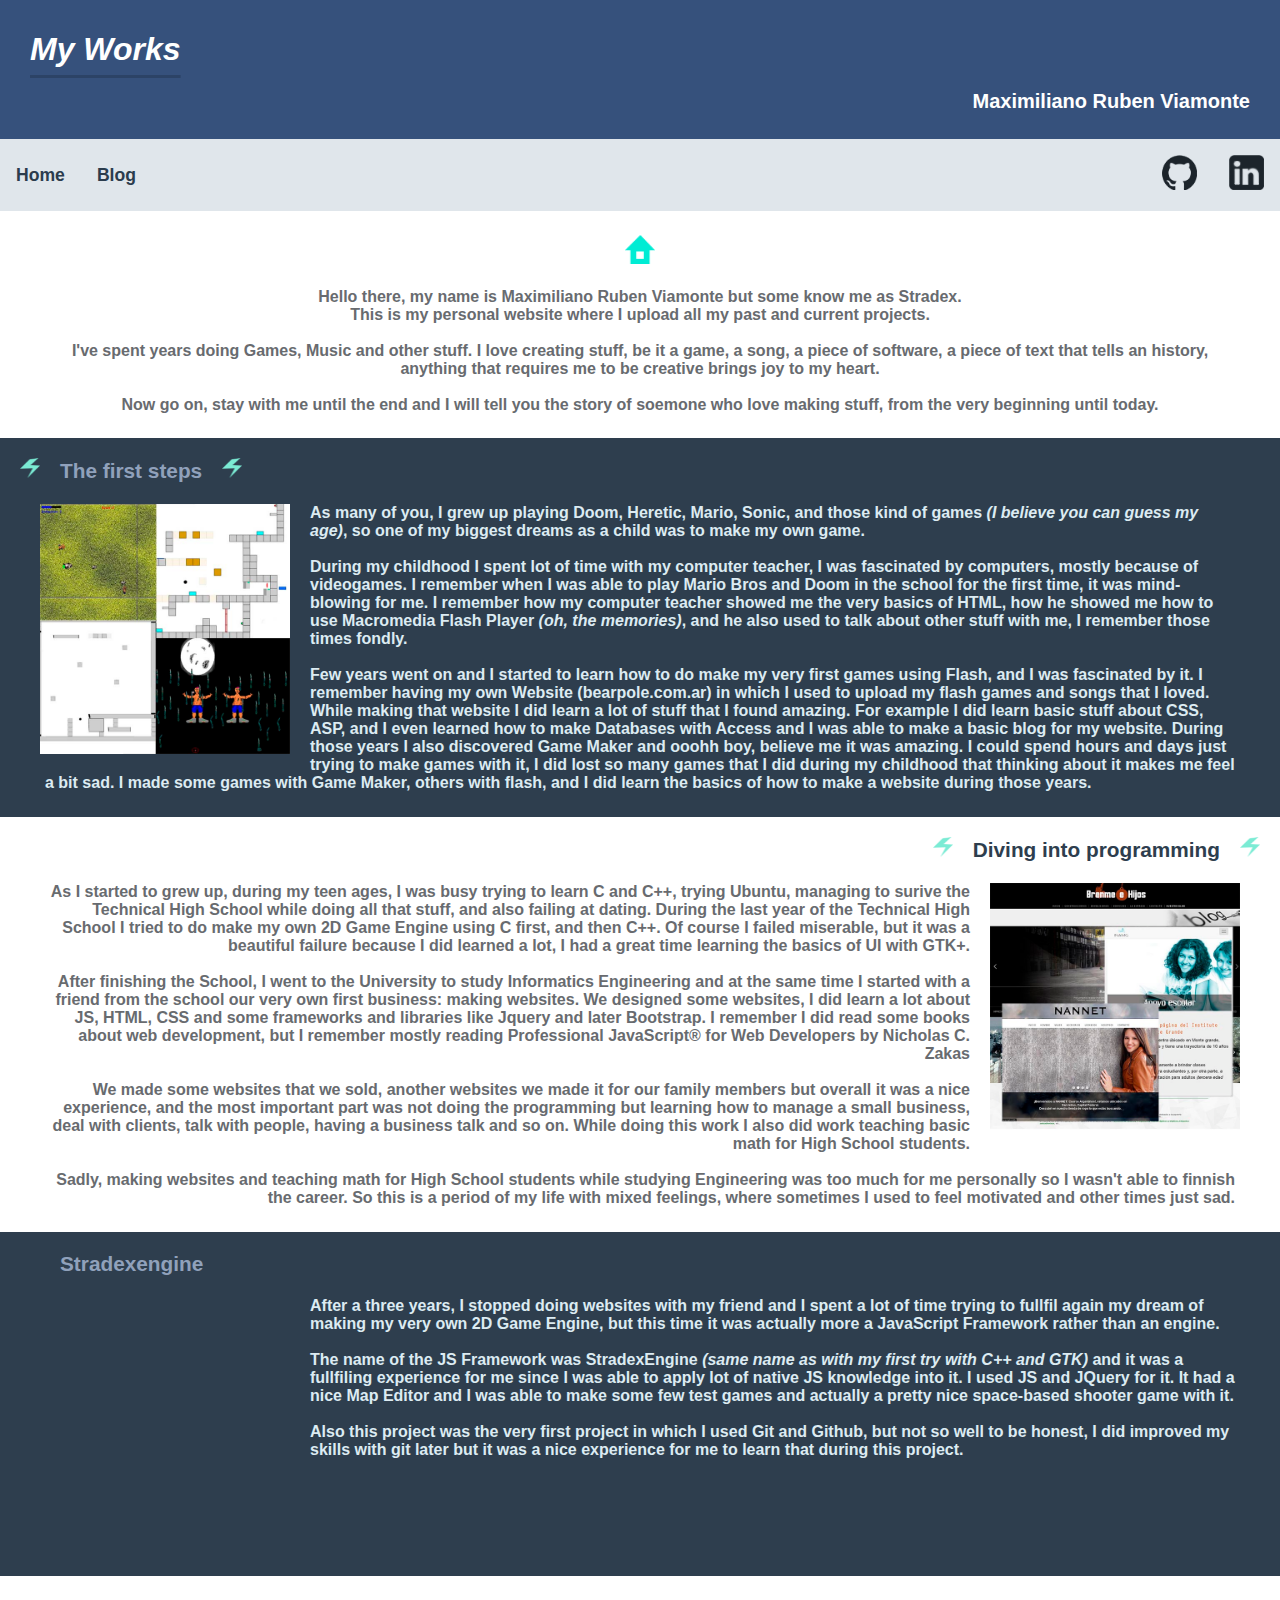
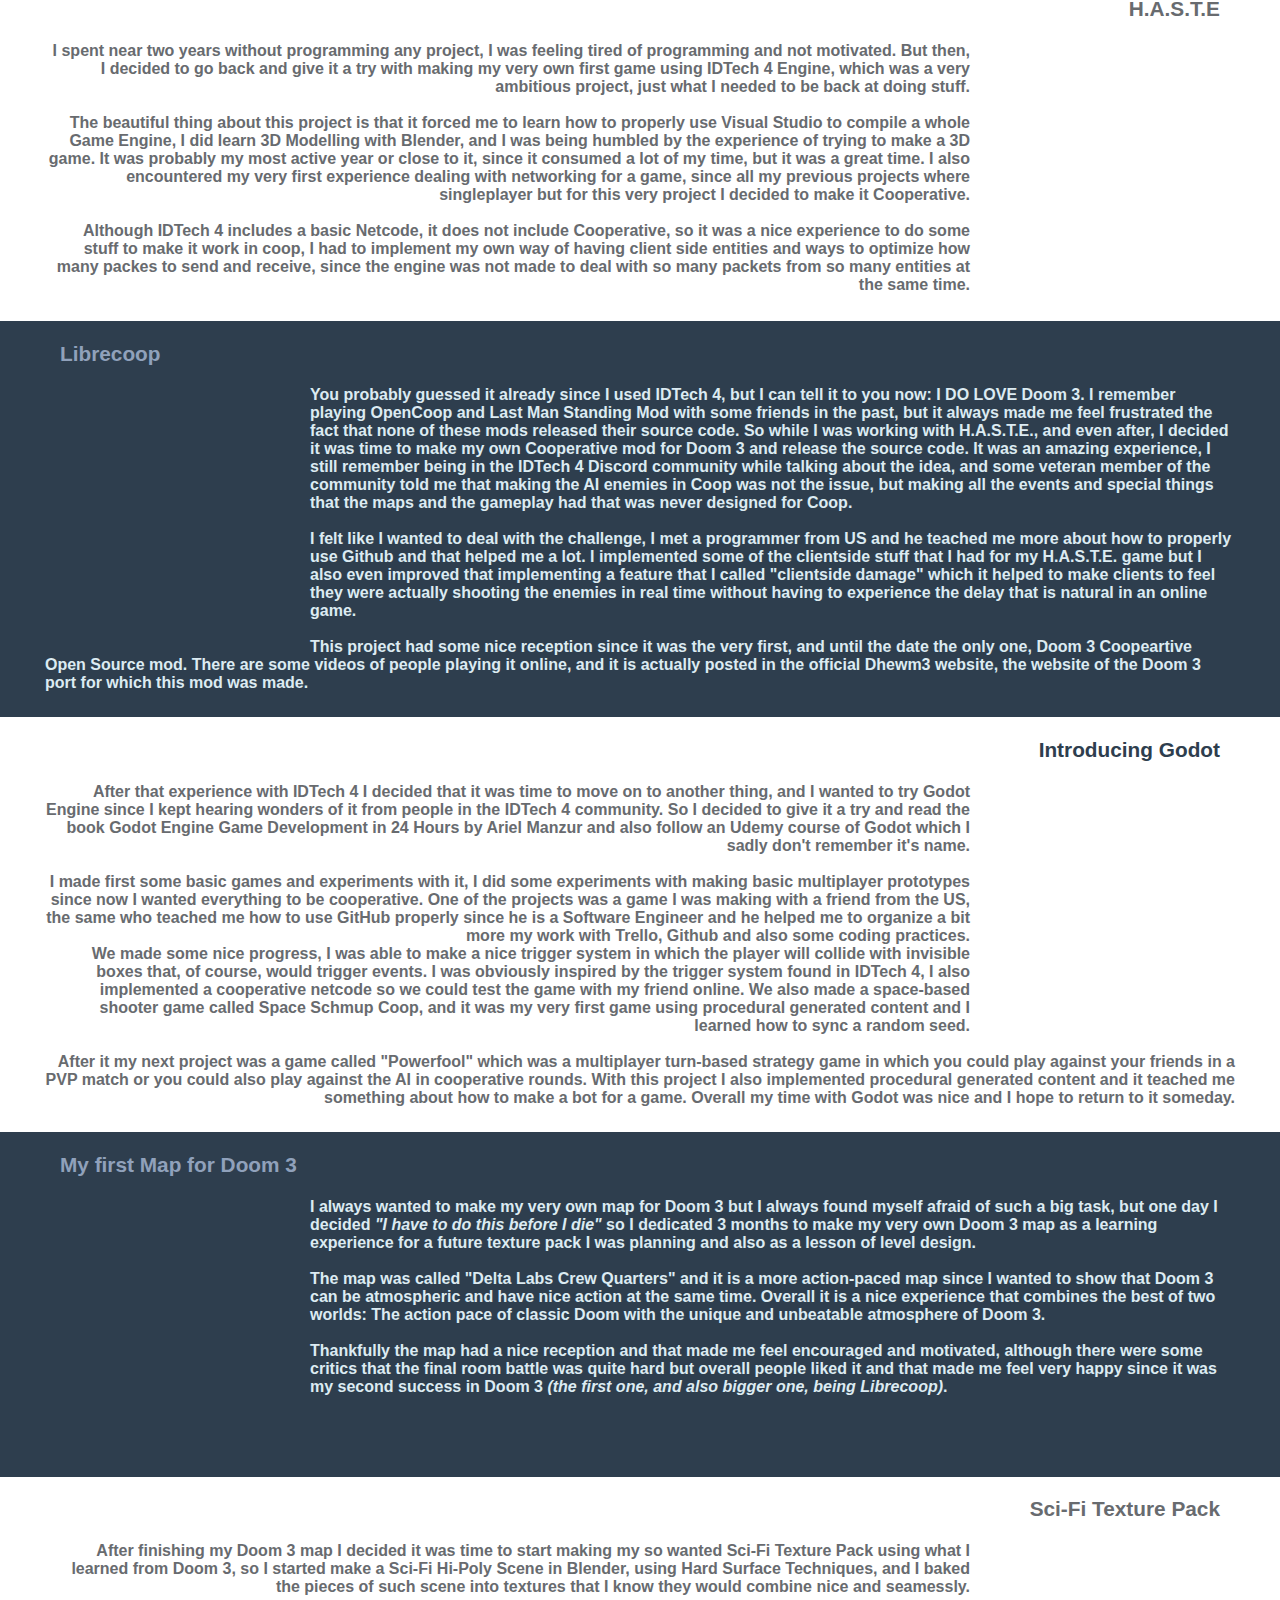
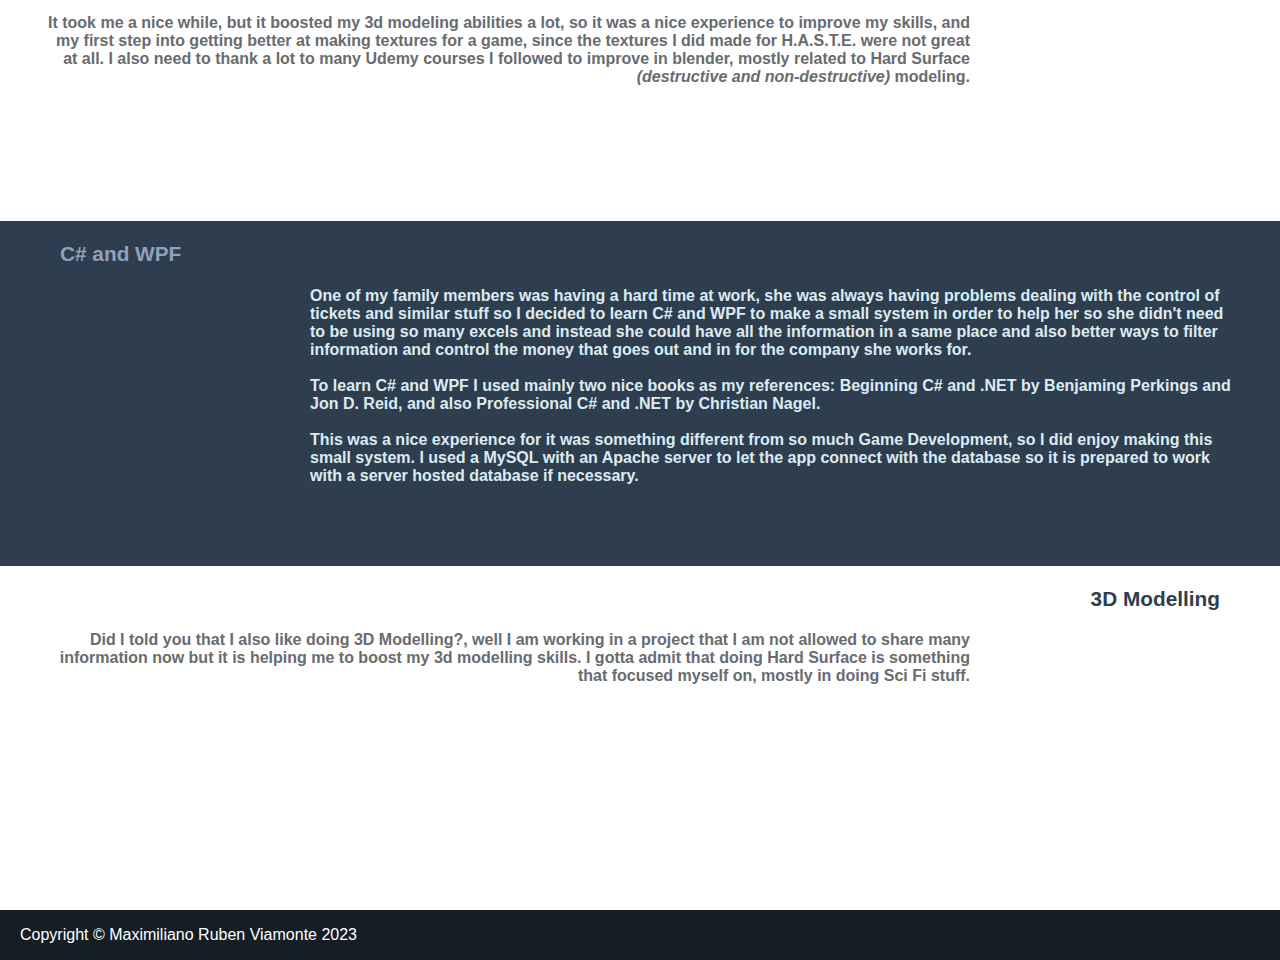
<file: index.html>
<!DOCTYPE html><html><head><meta charSet="utf-8"/><meta name="viewport" content="width=device-width"/><title>Maximiliano Ruben Viamonte&#x27;s website</title><meta name="description" content="Personal website of Maximiliano Ruben Viamonte (aka Stradex). Come in and watch my stuff."/><link rel="preload" as="image" href="/_next/static/media/ui_icon1.e58f5d21.png"/><meta name="next-head-count" content="5"/><link rel="preload" href="/_next/static/css/cc10fbcf3b5ee784.css" as="style"/><link rel="stylesheet" href="/_next/static/css/cc10fbcf3b5ee784.css" data-n-g=""/><link rel="preload" href="/_next/static/css/26fcf167d31da58d.css" as="style"/><link rel="stylesheet" href="/_next/static/css/26fcf167d31da58d.css" data-n-p=""/><noscript data-n-css=""></noscript><script defer="" nomodule="" src="/_next/static/chunks/polyfills-c67a75d1b6f99dc8.js"></script><script src="/_next/static/chunks/webpack-64dacd1bcd265a3c.js" defer=""></script><script src="/_next/static/chunks/framework-7dc8a65f4a0cda33.js" defer=""></script><script src="/_next/static/chunks/main-aea20559cdfa0440.js" defer=""></script><script src="/_next/static/chunks/pages/_app-4ab625d51207f6d5.js" defer=""></script><script src="/_next/static/chunks/247-8e3451d9b12b8ca8.js" defer=""></script><script src="/_next/static/chunks/pages/index-6c0e88641ce5ad0e.js" defer=""></script><script src="/_next/static/0wkJIdi_3aSzEVyCohoK5/_buildManifest.js" defer=""></script><script src="/_next/static/0wkJIdi_3aSzEVyCohoK5/_ssgManifest.js" defer=""></script></head><body><div id="__next"><div class="mainPage_pageContainer__KYuRP"><div class="header_headerContainer__k13P5"><h1 class="header_title__1nVYR">My Works</h1><h2 class="header_subTitle__57E4q">Maximiliano Ruben Viamonte</h2></div><nav class="menu_menuContainer__ydYFH"><ul class="menu_leftMenu__69pnd"><li><a href="/">Home</a></li><li><a href="/blog/">Blog</a></li></ul><ul class="menu_rightMenu__a2cVK"><li><a href="https://github.com/Stradex/"><span style="box-sizing:border-box;display:inline-block;overflow:hidden;width:initial;height:initial;background:none;opacity:1;border:0;margin:0;padding:0;position:relative;max-width:100%"><span style="box-sizing:border-box;display:block;width:initial;height:initial;background:none;opacity:1;border:0;margin:0;padding:0;max-width:100%"><img style="display:block;max-width:100%;width:initial;height:initial;background:none;opacity:1;border:0;margin:0;padding:0" alt="" aria-hidden="true" src="data:image/svg+xml,%3csvg%20xmlns=%27http://www.w3.org/2000/svg%27%20version=%271.1%27%20width=%2735%27%20height=%2735%27/%3e"/></span><img src="[data-uri]" decoding="async" data-nimg="intrinsic" style="position:absolute;top:0;left:0;bottom:0;right:0;box-sizing:border-box;padding:0;border:none;margin:auto;display:block;width:0;height:0;min-width:100%;max-width:100%;min-height:100%;max-height:100%"/><noscript><img src="/_next/static/media/ui_github.b2d044cd.png" decoding="async" data-nimg="intrinsic" style="position:absolute;top:0;left:0;bottom:0;right:0;box-sizing:border-box;padding:0;border:none;margin:auto;display:block;width:0;height:0;min-width:100%;max-width:100%;min-height:100%;max-height:100%" loading="lazy"/></noscript></span></a></li><li><a href="https://www.linkedin.com/in/maximiliano-ruben-viamonte-873b94291 "><span style="box-sizing:border-box;display:inline-block;overflow:hidden;width:initial;height:initial;background:none;opacity:1;border:0;margin:0;padding:0;position:relative;max-width:100%"><span style="box-sizing:border-box;display:block;width:initial;height:initial;background:none;opacity:1;border:0;margin:0;padding:0;max-width:100%"><img style="display:block;max-width:100%;width:initial;height:initial;background:none;opacity:1;border:0;margin:0;padding:0" alt="" aria-hidden="true" src="data:image/svg+xml,%3csvg%20xmlns=%27http://www.w3.org/2000/svg%27%20version=%271.1%27%20width=%2735%27%20height=%2735%27/%3e"/></span><img src="[data-uri]" decoding="async" data-nimg="intrinsic" style="position:absolute;top:0;left:0;bottom:0;right:0;box-sizing:border-box;padding:0;border:none;margin:auto;display:block;width:0;height:0;min-width:100%;max-width:100%;min-height:100%;max-height:100%"/><noscript><img src="/_next/static/media/ui_linkedin.a2cd2660.png" decoding="async" data-nimg="intrinsic" style="position:absolute;top:0;left:0;bottom:0;right:0;box-sizing:border-box;padding:0;border:none;margin:auto;display:block;width:0;height:0;min-width:100%;max-width:100%;min-height:100%;max-height:100%" loading="lazy"/></noscript></span></a></li></ul></nav><div class="about_aboutContainer__tPrn9"><span style="box-sizing:border-box;display:inline-block;overflow:hidden;width:initial;height:initial;background:none;opacity:1;border:0;margin:0;padding:0;position:relative;max-width:100%"><span style="box-sizing:border-box;display:block;width:initial;height:initial;background:none;opacity:1;border:0;margin:0;padding:0;max-width:100%"><img style="display:block;max-width:100%;width:initial;height:initial;background:none;opacity:1;border:0;margin:0;padding:0" alt="" aria-hidden="true" src="data:image/svg+xml,%3csvg%20xmlns=%27http://www.w3.org/2000/svg%27%20version=%271.1%27%20width=%2730%27%20height=%2729%27/%3e"/></span><img alt="icon" src="/_next/static/media/ui_icon1.e58f5d21.png" decoding="async" data-nimg="intrinsic" style="position:absolute;top:0;left:0;bottom:0;right:0;box-sizing:border-box;padding:0;border:none;margin:auto;display:block;width:0;height:0;min-width:100%;max-width:100%;min-height:100%;max-height:100%"/></span><p>Hello there, my name is Maximiliano Ruben Viamonte but some know me as Stradex.<br/> This is my personal website where I upload all my past and current projects.<br/><br/>I&#x27;ve spent years doing Games, Music and other stuff. I love creating stuff, be it a game, a song, a piece of software, a piece of text that tells an history, anything that requires me to be creative brings joy to my heart.<br/><br/>Now go on, stay with me until the end and I will tell you the story of soemone who love making stuff, from the very beginning until today.</p></div><div class="projectItem_contentItem__uKldn"><div><div class="projectItem_title_icon__VzAXs"><span style="box-sizing:border-box;display:inline-block;overflow:hidden;width:initial;height:initial;background:none;opacity:1;border:0;margin:0;padding:0;position:relative;max-width:100%"><span style="box-sizing:border-box;display:block;width:initial;height:initial;background:none;opacity:1;border:0;margin:0;padding:0;max-width:100%"><img style="display:block;max-width:100%;width:initial;height:initial;background:none;opacity:1;border:0;margin:0;padding:0" alt="" aria-hidden="true" src="data:image/svg+xml,%3csvg%20xmlns=%27http://www.w3.org/2000/svg%27%20version=%271.1%27%20width=%2725%27%20height=%2725%27/%3e"/></span><img alt="" src="[data-uri]" decoding="async" data-nimg="intrinsic" style="position:absolute;top:0;left:0;bottom:0;right:0;box-sizing:border-box;padding:0;border:none;margin:auto;display:block;width:0;height:0;min-width:100%;max-width:100%;min-height:100%;max-height:100%"/><noscript><img alt="" src="/_next/static/media/ui_icon2.d2009d91.png" decoding="async" data-nimg="intrinsic" style="position:absolute;top:0;left:0;bottom:0;right:0;box-sizing:border-box;padding:0;border:none;margin:auto;display:block;width:0;height:0;min-width:100%;max-width:100%;min-height:100%;max-height:100%" loading="lazy"/></noscript></span></div><h3 class="projectItem_content_title__np_My">The first steps</h3><div class="projectItem_title_icon__VzAXs"><span style="box-sizing:border-box;display:inline-block;overflow:hidden;width:initial;height:initial;background:none;opacity:1;border:0;margin:0;padding:0;position:relative;max-width:100%"><span style="box-sizing:border-box;display:block;width:initial;height:initial;background:none;opacity:1;border:0;margin:0;padding:0;max-width:100%"><img style="display:block;max-width:100%;width:initial;height:initial;background:none;opacity:1;border:0;margin:0;padding:0" alt="" aria-hidden="true" src="data:image/svg+xml,%3csvg%20xmlns=%27http://www.w3.org/2000/svg%27%20version=%271.1%27%20width=%2725%27%20height=%2725%27/%3e"/></span><img alt="" src="[data-uri]" decoding="async" data-nimg="intrinsic" style="position:absolute;top:0;left:0;bottom:0;right:0;box-sizing:border-box;padding:0;border:none;margin:auto;display:block;width:0;height:0;min-width:100%;max-width:100%;min-height:100%;max-height:100%"/><noscript><img alt="" src="/_next/static/media/ui_icon2.d2009d91.png" decoding="async" data-nimg="intrinsic" style="position:absolute;top:0;left:0;bottom:0;right:0;box-sizing:border-box;padding:0;border:none;margin:auto;display:block;width:0;height:0;min-width:100%;max-width:100%;min-height:100%;max-height:100%" loading="lazy"/></noscript></span></div></div><div class="projectItem_image_preview__l4AJa"><span style="box-sizing:border-box;display:inline-block;overflow:hidden;width:initial;height:initial;background:none;opacity:1;border:0;margin:0;padding:0;position:relative;max-width:100%"><span style="box-sizing:border-box;display:block;width:initial;height:initial;background:none;opacity:1;border:0;margin:0;padding:0;max-width:100%"><img style="display:block;max-width:100%;width:initial;height:initial;background:none;opacity:1;border:0;margin:0;padding:0" alt="" aria-hidden="true" src="data:image/svg+xml,%3csvg%20xmlns=%27http://www.w3.org/2000/svg%27%20version=%271.1%27%20width=%27250%27%20height=%27250%27/%3e"/></span><img alt="" src="[data-uri]" decoding="async" data-nimg="intrinsic" style="position:absolute;top:0;left:0;bottom:0;right:0;box-sizing:border-box;padding:0;border:none;margin:auto;display:block;width:0;height:0;min-width:100%;max-width:100%;min-height:100%;max-height:100%"/><noscript><img alt="" src="/images/games/oldgames.jpg" decoding="async" data-nimg="intrinsic" style="position:absolute;top:0;left:0;bottom:0;right:0;box-sizing:border-box;padding:0;border:none;margin:auto;display:block;width:0;height:0;min-width:100%;max-width:100%;min-height:100%;max-height:100%" loading="lazy"/></noscript></span></div><p class="projectItem_contentParagraph__pgkEh">As many of you, I grew up playing Doom, Heretic, Mario, Sonic, and those kind of games <i>(I believe you can guess my age)</i>, so one of my biggest dreams as a child was to make my own game.<br/><br/>During my childhood I spent lot of time with my computer teacher, I was fascinated by computers, mostly because of videogames. I remember when I was able to play Mario Bros and Doom in the school for the first time, it was mind-blowing for me. I remember how my computer teacher showed me the very basics of HTML, how he showed me how to use Macromedia Flash Player <i>(oh, the memories)</i>, and he also used to talk about other stuff with me, I remember those times fondly.<br/><br/>Few years went on and I started to learn how to do make my very first games using Flash, and I was fascinated by it. I remember having my own Website (bearpole.com.ar) in which I used to upload my flash games and songs that I loved. While making that website I did learn a lot of stuff that I found amazing. For example I did learn basic stuff about CSS, ASP, and I even learned how to make Databases with Access and I was able to make a basic blog for my website. During those years I also discovered Game Maker and ooohh boy, believe me it was amazing. I could spend hours and days just trying to make games with it, I did lost so many games that I did during my childhood that thinking about it makes me feel a bit sad. I made some games with Game Maker, others with flash, and I did learn the basics of how to make a website during those years.</p></div><div class="projectItem_contentItem__uKldn"><div><div class="projectItem_title_icon__VzAXs"><span style="box-sizing:border-box;display:inline-block;overflow:hidden;width:initial;height:initial;background:none;opacity:1;border:0;margin:0;padding:0;position:relative;max-width:100%"><span style="box-sizing:border-box;display:block;width:initial;height:initial;background:none;opacity:1;border:0;margin:0;padding:0;max-width:100%"><img style="display:block;max-width:100%;width:initial;height:initial;background:none;opacity:1;border:0;margin:0;padding:0" alt="" aria-hidden="true" src="data:image/svg+xml,%3csvg%20xmlns=%27http://www.w3.org/2000/svg%27%20version=%271.1%27%20width=%2725%27%20height=%2725%27/%3e"/></span><img alt="" src="[data-uri]" decoding="async" data-nimg="intrinsic" style="position:absolute;top:0;left:0;bottom:0;right:0;box-sizing:border-box;padding:0;border:none;margin:auto;display:block;width:0;height:0;min-width:100%;max-width:100%;min-height:100%;max-height:100%"/><noscript><img alt="" src="/_next/static/media/ui_icon2.d2009d91.png" decoding="async" data-nimg="intrinsic" style="position:absolute;top:0;left:0;bottom:0;right:0;box-sizing:border-box;padding:0;border:none;margin:auto;display:block;width:0;height:0;min-width:100%;max-width:100%;min-height:100%;max-height:100%" loading="lazy"/></noscript></span></div><h3 class="projectItem_content_title__np_My">Diving into programming</h3><div class="projectItem_title_icon__VzAXs"><span style="box-sizing:border-box;display:inline-block;overflow:hidden;width:initial;height:initial;background:none;opacity:1;border:0;margin:0;padding:0;position:relative;max-width:100%"><span style="box-sizing:border-box;display:block;width:initial;height:initial;background:none;opacity:1;border:0;margin:0;padding:0;max-width:100%"><img style="display:block;max-width:100%;width:initial;height:initial;background:none;opacity:1;border:0;margin:0;padding:0" alt="" aria-hidden="true" src="data:image/svg+xml,%3csvg%20xmlns=%27http://www.w3.org/2000/svg%27%20version=%271.1%27%20width=%2725%27%20height=%2725%27/%3e"/></span><img alt="" src="[data-uri]" decoding="async" data-nimg="intrinsic" style="position:absolute;top:0;left:0;bottom:0;right:0;box-sizing:border-box;padding:0;border:none;margin:auto;display:block;width:0;height:0;min-width:100%;max-width:100%;min-height:100%;max-height:100%"/><noscript><img alt="" src="/_next/static/media/ui_icon2.d2009d91.png" decoding="async" data-nimg="intrinsic" style="position:absolute;top:0;left:0;bottom:0;right:0;box-sizing:border-box;padding:0;border:none;margin:auto;display:block;width:0;height:0;min-width:100%;max-width:100%;min-height:100%;max-height:100%" loading="lazy"/></noscript></span></div></div><div class="projectItem_image_preview__l4AJa"><span style="box-sizing:border-box;display:inline-block;overflow:hidden;width:initial;height:initial;background:none;opacity:1;border:0;margin:0;padding:0;position:relative;max-width:100%"><span style="box-sizing:border-box;display:block;width:initial;height:initial;background:none;opacity:1;border:0;margin:0;padding:0;max-width:100%"><img style="display:block;max-width:100%;width:initial;height:initial;background:none;opacity:1;border:0;margin:0;padding:0" alt="" aria-hidden="true" src="data:image/svg+xml,%3csvg%20xmlns=%27http://www.w3.org/2000/svg%27%20version=%271.1%27%20width=%27250%27%20height=%27250%27/%3e"/></span><img alt="" src="[data-uri]" decoding="async" data-nimg="intrinsic" style="position:absolute;top:0;left:0;bottom:0;right:0;box-sizing:border-box;padding:0;border:none;margin:auto;display:block;width:0;height:0;min-width:100%;max-width:100%;min-height:100%;max-height:100%"/><noscript><img alt="" src="/images/websites/websitesTime.jpg" decoding="async" data-nimg="intrinsic" style="position:absolute;top:0;left:0;bottom:0;right:0;box-sizing:border-box;padding:0;border:none;margin:auto;display:block;width:0;height:0;min-width:100%;max-width:100%;min-height:100%;max-height:100%" loading="lazy"/></noscript></span></div><p class="projectItem_contentParagraph__pgkEh">As I started to grew up, during my teen ages, I was busy trying to learn C and C++, trying Ubuntu, managing to surive the Technical High School while doing all that stuff, and also failing at dating. During the last year of the Technical High School I tried to do make my own 2D Game Engine using C first, and then C++. Of course I failed miserable, but it was a beautiful failure because I did learned a lot, I had a great time learning the basics of UI with GTK+.<br/><br/>After finishing the School, I went to the University to study Informatics Engineering and at the same time I started with a friend from the school our very own first business: making websites. We designed some websites, I did learn a lot about JS, HTML, CSS and some frameworks and libraries like Jquery and later Bootstrap. I remember I did read some books about web development, but I remember mostly reading Professional JavaScript® for Web Developers by Nicholas C. Zakas<br/><br/>We made some websites that we sold, another websites we made it for our family members but overall it was a nice experience, and the most important part was not doing the programming but learning how to manage a small business, deal with clients, talk with people, having a business talk and so on. While doing this work I also did work teaching basic math for High School students.<br/><br/>Sadly, making websites and teaching math for High School students while studying Engineering was too much for me personally so I wasn&#x27;t able to finnish the career. So this is a period of my life with mixed feelings, where sometimes I used to feel motivated and other times just sad.</p></div><div class="projectItem_contentItem__uKldn"><div><div class="projectItem_title_icon__VzAXs"><span style="box-sizing:border-box;display:inline-block;overflow:hidden;width:initial;height:initial;background:none;opacity:1;border:0;margin:0;padding:0;position:relative;max-width:100%"><span style="box-sizing:border-box;display:block;width:initial;height:initial;background:none;opacity:1;border:0;margin:0;padding:0;max-width:100%"><img style="display:block;max-width:100%;width:initial;height:initial;background:none;opacity:1;border:0;margin:0;padding:0" alt="" aria-hidden="true" src="data:image/svg+xml,%3csvg%20xmlns=%27http://www.w3.org/2000/svg%27%20version=%271.1%27%20width=%2725%27%20height=%2725%27/%3e"/></span><img alt="" src="[data-uri]" decoding="async" data-nimg="intrinsic" style="position:absolute;top:0;left:0;bottom:0;right:0;box-sizing:border-box;padding:0;border:none;margin:auto;display:block;width:0;height:0;min-width:100%;max-width:100%;min-height:100%;max-height:100%"/><noscript><img alt="" src="/_next/static/media/ui_icon2.d2009d91.png" decoding="async" data-nimg="intrinsic" style="position:absolute;top:0;left:0;bottom:0;right:0;box-sizing:border-box;padding:0;border:none;margin:auto;display:block;width:0;height:0;min-width:100%;max-width:100%;min-height:100%;max-height:100%" loading="lazy"/></noscript></span></div><h3 class="projectItem_content_title__np_My">Stradexengine</h3><div class="projectItem_title_icon__VzAXs"><span style="box-sizing:border-box;display:inline-block;overflow:hidden;width:initial;height:initial;background:none;opacity:1;border:0;margin:0;padding:0;position:relative;max-width:100%"><span style="box-sizing:border-box;display:block;width:initial;height:initial;background:none;opacity:1;border:0;margin:0;padding:0;max-width:100%"><img style="display:block;max-width:100%;width:initial;height:initial;background:none;opacity:1;border:0;margin:0;padding:0" alt="" aria-hidden="true" src="data:image/svg+xml,%3csvg%20xmlns=%27http://www.w3.org/2000/svg%27%20version=%271.1%27%20width=%2725%27%20height=%2725%27/%3e"/></span><img alt="" src="[data-uri]" decoding="async" data-nimg="intrinsic" style="position:absolute;top:0;left:0;bottom:0;right:0;box-sizing:border-box;padding:0;border:none;margin:auto;display:block;width:0;height:0;min-width:100%;max-width:100%;min-height:100%;max-height:100%"/><noscript><img alt="" src="/_next/static/media/ui_icon2.d2009d91.png" decoding="async" data-nimg="intrinsic" style="position:absolute;top:0;left:0;bottom:0;right:0;box-sizing:border-box;padding:0;border:none;margin:auto;display:block;width:0;height:0;min-width:100%;max-width:100%;min-height:100%;max-height:100%" loading="lazy"/></noscript></span></div></div><div class="projectItem_image_preview__l4AJa"><span style="box-sizing:border-box;display:inline-block;overflow:hidden;width:initial;height:initial;background:none;opacity:1;border:0;margin:0;padding:0;position:relative;max-width:100%"><span style="box-sizing:border-box;display:block;width:initial;height:initial;background:none;opacity:1;border:0;margin:0;padding:0;max-width:100%"><img style="display:block;max-width:100%;width:initial;height:initial;background:none;opacity:1;border:0;margin:0;padding:0" alt="" aria-hidden="true" src="data:image/svg+xml,%3csvg%20xmlns=%27http://www.w3.org/2000/svg%27%20version=%271.1%27%20width=%27250%27%20height=%27250%27/%3e"/></span><img alt="" src="[data-uri]" decoding="async" data-nimg="intrinsic" style="position:absolute;top:0;left:0;bottom:0;right:0;box-sizing:border-box;padding:0;border:none;margin:auto;display:block;width:0;height:0;min-width:100%;max-width:100%;min-height:100%;max-height:100%"/><noscript><img alt="" src="/images/games/stradexengine.jpg" decoding="async" data-nimg="intrinsic" style="position:absolute;top:0;left:0;bottom:0;right:0;box-sizing:border-box;padding:0;border:none;margin:auto;display:block;width:0;height:0;min-width:100%;max-width:100%;min-height:100%;max-height:100%" loading="lazy"/></noscript></span></div><p class="projectItem_contentParagraph__pgkEh">After a three years, I stopped doing websites with my friend and I spent a lot of time trying to fullfil again my dream of making my very own 2D Game Engine, but this time it was actually more a JavaScript Framework rather than an engine.<br/> <br/>The name of the JS Framework was StradexEngine <i>(same name as with my first try with C++ and GTK)</i> and it was a fullfiling experience for me since I was able to apply lot of native JS knowledge into it. I used JS and JQuery for it. It had a nice Map Editor and I was able to make some few test games and actually a pretty nice space-based shooter game with it.<br/><br/>Also this project was the very first project in which I used Git and Github, but not so well to be honest, I did improved my skills with git later but it was a nice experience for me to learn that during this project.</p></div><div class="projectItem_contentItem__uKldn"><div><div class="projectItem_title_icon__VzAXs"><span style="box-sizing:border-box;display:inline-block;overflow:hidden;width:initial;height:initial;background:none;opacity:1;border:0;margin:0;padding:0;position:relative;max-width:100%"><span style="box-sizing:border-box;display:block;width:initial;height:initial;background:none;opacity:1;border:0;margin:0;padding:0;max-width:100%"><img style="display:block;max-width:100%;width:initial;height:initial;background:none;opacity:1;border:0;margin:0;padding:0" alt="" aria-hidden="true" src="data:image/svg+xml,%3csvg%20xmlns=%27http://www.w3.org/2000/svg%27%20version=%271.1%27%20width=%2725%27%20height=%2725%27/%3e"/></span><img alt="" src="[data-uri]" decoding="async" data-nimg="intrinsic" style="position:absolute;top:0;left:0;bottom:0;right:0;box-sizing:border-box;padding:0;border:none;margin:auto;display:block;width:0;height:0;min-width:100%;max-width:100%;min-height:100%;max-height:100%"/><noscript><img alt="" src="/_next/static/media/ui_icon2.d2009d91.png" decoding="async" data-nimg="intrinsic" style="position:absolute;top:0;left:0;bottom:0;right:0;box-sizing:border-box;padding:0;border:none;margin:auto;display:block;width:0;height:0;min-width:100%;max-width:100%;min-height:100%;max-height:100%" loading="lazy"/></noscript></span></div><h3 class="projectItem_content_title__np_My"><a href="https://www.indiedb.com/games/haste-a-free-to-play-fps">H.A.S.T.E</a></h3><div class="projectItem_title_icon__VzAXs"><span style="box-sizing:border-box;display:inline-block;overflow:hidden;width:initial;height:initial;background:none;opacity:1;border:0;margin:0;padding:0;position:relative;max-width:100%"><span style="box-sizing:border-box;display:block;width:initial;height:initial;background:none;opacity:1;border:0;margin:0;padding:0;max-width:100%"><img style="display:block;max-width:100%;width:initial;height:initial;background:none;opacity:1;border:0;margin:0;padding:0" alt="" aria-hidden="true" src="data:image/svg+xml,%3csvg%20xmlns=%27http://www.w3.org/2000/svg%27%20version=%271.1%27%20width=%2725%27%20height=%2725%27/%3e"/></span><img alt="" src="[data-uri]" decoding="async" data-nimg="intrinsic" style="position:absolute;top:0;left:0;bottom:0;right:0;box-sizing:border-box;padding:0;border:none;margin:auto;display:block;width:0;height:0;min-width:100%;max-width:100%;min-height:100%;max-height:100%"/><noscript><img alt="" src="/_next/static/media/ui_icon2.d2009d91.png" decoding="async" data-nimg="intrinsic" style="position:absolute;top:0;left:0;bottom:0;right:0;box-sizing:border-box;padding:0;border:none;margin:auto;display:block;width:0;height:0;min-width:100%;max-width:100%;min-height:100%;max-height:100%" loading="lazy"/></noscript></span></div></div><div class="projectItem_image_preview__l4AJa"><span style="box-sizing:border-box;display:inline-block;overflow:hidden;width:initial;height:initial;background:none;opacity:1;border:0;margin:0;padding:0;position:relative;max-width:100%"><span style="box-sizing:border-box;display:block;width:initial;height:initial;background:none;opacity:1;border:0;margin:0;padding:0;max-width:100%"><img style="display:block;max-width:100%;width:initial;height:initial;background:none;opacity:1;border:0;margin:0;padding:0" alt="" aria-hidden="true" src="data:image/svg+xml,%3csvg%20xmlns=%27http://www.w3.org/2000/svg%27%20version=%271.1%27%20width=%27250%27%20height=%27250%27/%3e"/></span><img alt="" src="[data-uri]" decoding="async" data-nimg="intrinsic" style="position:absolute;top:0;left:0;bottom:0;right:0;box-sizing:border-box;padding:0;border:none;margin:auto;display:block;width:0;height:0;min-width:100%;max-width:100%;min-height:100%;max-height:100%"/><noscript><img alt="" src="/images/HASTE.jpg" decoding="async" data-nimg="intrinsic" style="position:absolute;top:0;left:0;bottom:0;right:0;box-sizing:border-box;padding:0;border:none;margin:auto;display:block;width:0;height:0;min-width:100%;max-width:100%;min-height:100%;max-height:100%" loading="lazy"/></noscript></span></div><p class="projectItem_contentParagraph__pgkEh">I spent near two years without programming any project, I was feeling tired of programming and not motivated. But then, I decided to go back and give it a try with making my very own first game using IDTech 4 Engine, which was a very ambitious project, just what I needed to be back at doing stuff.<br/><br/>The beautiful thing about this project is that it forced me to learn how to properly use Visual Studio to compile a whole Game Engine, I did learn 3D Modelling with Blender, and I was being humbled by the experience of trying to make a 3D game. It was probably my most active year or close to it, since it consumed a lot of my time, but it was a great time. I also encountered my very first experience dealing with networking for a game, since all my previous projects where singleplayer but for this very project I decided to make it Cooperative.<br/><br/>Although IDTech 4 includes a basic Netcode, it does not include Cooperative, so it was a nice experience to do some stuff to make it work in coop, I had to implement my own way of having client side entities and ways to optimize how many packes to send and receive, since the engine was not made to deal with so many packets from so many entities at the same time.</p></div><div class="projectItem_contentItem__uKldn"><div><div class="projectItem_title_icon__VzAXs"><span style="box-sizing:border-box;display:inline-block;overflow:hidden;width:initial;height:initial;background:none;opacity:1;border:0;margin:0;padding:0;position:relative;max-width:100%"><span style="box-sizing:border-box;display:block;width:initial;height:initial;background:none;opacity:1;border:0;margin:0;padding:0;max-width:100%"><img style="display:block;max-width:100%;width:initial;height:initial;background:none;opacity:1;border:0;margin:0;padding:0" alt="" aria-hidden="true" src="data:image/svg+xml,%3csvg%20xmlns=%27http://www.w3.org/2000/svg%27%20version=%271.1%27%20width=%2725%27%20height=%2725%27/%3e"/></span><img alt="" src="[data-uri]" decoding="async" data-nimg="intrinsic" style="position:absolute;top:0;left:0;bottom:0;right:0;box-sizing:border-box;padding:0;border:none;margin:auto;display:block;width:0;height:0;min-width:100%;max-width:100%;min-height:100%;max-height:100%"/><noscript><img alt="" src="/_next/static/media/ui_icon2.d2009d91.png" decoding="async" data-nimg="intrinsic" style="position:absolute;top:0;left:0;bottom:0;right:0;box-sizing:border-box;padding:0;border:none;margin:auto;display:block;width:0;height:0;min-width:100%;max-width:100%;min-height:100%;max-height:100%" loading="lazy"/></noscript></span></div><h3 class="projectItem_content_title__np_My"><a href="https://www.moddb.com/mods/librecoop-dhewm3-coop">Librecoop</a></h3><div class="projectItem_title_icon__VzAXs"><span style="box-sizing:border-box;display:inline-block;overflow:hidden;width:initial;height:initial;background:none;opacity:1;border:0;margin:0;padding:0;position:relative;max-width:100%"><span style="box-sizing:border-box;display:block;width:initial;height:initial;background:none;opacity:1;border:0;margin:0;padding:0;max-width:100%"><img style="display:block;max-width:100%;width:initial;height:initial;background:none;opacity:1;border:0;margin:0;padding:0" alt="" aria-hidden="true" src="data:image/svg+xml,%3csvg%20xmlns=%27http://www.w3.org/2000/svg%27%20version=%271.1%27%20width=%2725%27%20height=%2725%27/%3e"/></span><img alt="" src="[data-uri]" decoding="async" data-nimg="intrinsic" style="position:absolute;top:0;left:0;bottom:0;right:0;box-sizing:border-box;padding:0;border:none;margin:auto;display:block;width:0;height:0;min-width:100%;max-width:100%;min-height:100%;max-height:100%"/><noscript><img alt="" src="/_next/static/media/ui_icon2.d2009d91.png" decoding="async" data-nimg="intrinsic" style="position:absolute;top:0;left:0;bottom:0;right:0;box-sizing:border-box;padding:0;border:none;margin:auto;display:block;width:0;height:0;min-width:100%;max-width:100%;min-height:100%;max-height:100%" loading="lazy"/></noscript></span></div></div><div class="projectItem_image_preview__l4AJa"><span style="box-sizing:border-box;display:inline-block;overflow:hidden;width:initial;height:initial;background:none;opacity:1;border:0;margin:0;padding:0;position:relative;max-width:100%"><span style="box-sizing:border-box;display:block;width:initial;height:initial;background:none;opacity:1;border:0;margin:0;padding:0;max-width:100%"><img style="display:block;max-width:100%;width:initial;height:initial;background:none;opacity:1;border:0;margin:0;padding:0" alt="" aria-hidden="true" src="data:image/svg+xml,%3csvg%20xmlns=%27http://www.w3.org/2000/svg%27%20version=%271.1%27%20width=%27250%27%20height=%27250%27/%3e"/></span><img alt="" src="[data-uri]" decoding="async" data-nimg="intrinsic" style="position:absolute;top:0;left:0;bottom:0;right:0;box-sizing:border-box;padding:0;border:none;margin:auto;display:block;width:0;height:0;min-width:100%;max-width:100%;min-height:100%;max-height:100%"/><noscript><img alt="" src="/images/mods/Librecoop.jpg" decoding="async" data-nimg="intrinsic" style="position:absolute;top:0;left:0;bottom:0;right:0;box-sizing:border-box;padding:0;border:none;margin:auto;display:block;width:0;height:0;min-width:100%;max-width:100%;min-height:100%;max-height:100%" loading="lazy"/></noscript></span></div><p class="projectItem_contentParagraph__pgkEh">You probably guessed it already since I used IDTech 4, but I can tell it to you now: I DO LOVE Doom 3. I remember playing OpenCoop and Last Man Standing Mod with some friends in the past, but it always made me feel frustrated the fact that none of these mods released their source code. So while I was working with H.A.S.T.E., and even after, I decided it was time to make my own Cooperative mod for Doom 3 and release the source code. It was an amazing experience, I still remember being in the IDTech 4 Discord community while talking about the idea, and some veteran member of the community told me that making the AI enemies in Coop was not the issue, but making all the events and special things that the maps and the gameplay had that was never designed for Coop.<br/><br/>I felt like I wanted to deal with the challenge, I met a programmer from US and he teached me more about how to properly use Github and that helped me a lot. I implemented some of the clientside stuff that I had for my H.A.S.T.E. game but I also even improved that implementing a feature that I called &quot;clientside damage&quot; which it helped to make clients to feel they were actually shooting the enemies in real time without having to experience the delay that is natural in an online game.<br/><br/>This project had some nice reception since it was the very first, and until the date the only one, Doom 3 Coopeartive Open Source mod. There are some videos of people playing it online, and it is actually posted in the official Dhewm3 website, the website of the Doom 3 port for which this mod was made.</p></div><div class="projectItem_contentItem__uKldn"><div><div class="projectItem_title_icon__VzAXs"><span style="box-sizing:border-box;display:inline-block;overflow:hidden;width:initial;height:initial;background:none;opacity:1;border:0;margin:0;padding:0;position:relative;max-width:100%"><span style="box-sizing:border-box;display:block;width:initial;height:initial;background:none;opacity:1;border:0;margin:0;padding:0;max-width:100%"><img style="display:block;max-width:100%;width:initial;height:initial;background:none;opacity:1;border:0;margin:0;padding:0" alt="" aria-hidden="true" src="data:image/svg+xml,%3csvg%20xmlns=%27http://www.w3.org/2000/svg%27%20version=%271.1%27%20width=%2725%27%20height=%2725%27/%3e"/></span><img alt="" src="[data-uri]" decoding="async" data-nimg="intrinsic" style="position:absolute;top:0;left:0;bottom:0;right:0;box-sizing:border-box;padding:0;border:none;margin:auto;display:block;width:0;height:0;min-width:100%;max-width:100%;min-height:100%;max-height:100%"/><noscript><img alt="" src="/_next/static/media/ui_icon2.d2009d91.png" decoding="async" data-nimg="intrinsic" style="position:absolute;top:0;left:0;bottom:0;right:0;box-sizing:border-box;padding:0;border:none;margin:auto;display:block;width:0;height:0;min-width:100%;max-width:100%;min-height:100%;max-height:100%" loading="lazy"/></noscript></span></div><h3 class="projectItem_content_title__np_My">Introducing Godot</h3><div class="projectItem_title_icon__VzAXs"><span style="box-sizing:border-box;display:inline-block;overflow:hidden;width:initial;height:initial;background:none;opacity:1;border:0;margin:0;padding:0;position:relative;max-width:100%"><span style="box-sizing:border-box;display:block;width:initial;height:initial;background:none;opacity:1;border:0;margin:0;padding:0;max-width:100%"><img style="display:block;max-width:100%;width:initial;height:initial;background:none;opacity:1;border:0;margin:0;padding:0" alt="" aria-hidden="true" src="data:image/svg+xml,%3csvg%20xmlns=%27http://www.w3.org/2000/svg%27%20version=%271.1%27%20width=%2725%27%20height=%2725%27/%3e"/></span><img alt="" src="[data-uri]" decoding="async" data-nimg="intrinsic" style="position:absolute;top:0;left:0;bottom:0;right:0;box-sizing:border-box;padding:0;border:none;margin:auto;display:block;width:0;height:0;min-width:100%;max-width:100%;min-height:100%;max-height:100%"/><noscript><img alt="" src="/_next/static/media/ui_icon2.d2009d91.png" decoding="async" data-nimg="intrinsic" style="position:absolute;top:0;left:0;bottom:0;right:0;box-sizing:border-box;padding:0;border:none;margin:auto;display:block;width:0;height:0;min-width:100%;max-width:100%;min-height:100%;max-height:100%" loading="lazy"/></noscript></span></div></div><div class="projectItem_image_preview__l4AJa"><span style="box-sizing:border-box;display:inline-block;overflow:hidden;width:initial;height:initial;background:none;opacity:1;border:0;margin:0;padding:0;position:relative;max-width:100%"><span style="box-sizing:border-box;display:block;width:initial;height:initial;background:none;opacity:1;border:0;margin:0;padding:0;max-width:100%"><img style="display:block;max-width:100%;width:initial;height:initial;background:none;opacity:1;border:0;margin:0;padding:0" alt="" aria-hidden="true" src="data:image/svg+xml,%3csvg%20xmlns=%27http://www.w3.org/2000/svg%27%20version=%271.1%27%20width=%27250%27%20height=%27250%27/%3e"/></span><img alt="" src="[data-uri]" decoding="async" data-nimg="intrinsic" style="position:absolute;top:0;left:0;bottom:0;right:0;box-sizing:border-box;padding:0;border:none;margin:auto;display:block;width:0;height:0;min-width:100%;max-width:100%;min-height:100%;max-height:100%"/><noscript><img alt="" src="/images/games/GodotEngine.jpg" decoding="async" data-nimg="intrinsic" style="position:absolute;top:0;left:0;bottom:0;right:0;box-sizing:border-box;padding:0;border:none;margin:auto;display:block;width:0;height:0;min-width:100%;max-width:100%;min-height:100%;max-height:100%" loading="lazy"/></noscript></span></div><p class="projectItem_contentParagraph__pgkEh">After that experience with IDTech 4 I decided that it was time to move on to another thing, and I wanted to try Godot Engine since I kept hearing wonders of it from people in the IDTech 4 community. So I decided to give it a try and read the book Godot Engine Game Development in 24 Hours by  Ariel Manzur and also follow an Udemy course of Godot which I sadly don&#x27;t remember it&#x27;s name.<br/><br/>I made first some basic games and experiments with it, I did some experiments with making basic multiplayer prototypes since now I wanted everything to be cooperative. One of the projects was a game I was making with a friend from the US, the same who teached me how to use GitHub properly since he is a Software Engineer and he helped me to organize a bit more my work with Trello, Github and also some coding practices. <br/>We made some nice progress, I was able to make a nice trigger system in which the player will collide with invisible boxes that, of course, would trigger events. I was obviously inspired by the trigger system found in IDTech 4, I also implemented a cooperative netcode so we could test the game with my friend online. We also made a space-based shooter game called Space Schmup Coop, and it was my very first game using procedural generated content and I learned how to sync a random seed.<br/><br/>After it my next project was a game called &quot;Powerfool&quot; which was a multiplayer turn-based strategy game in which you could play against your friends in a PVP match or you could also play against the AI in cooperative rounds. With this project I also implemented procedural generated content and it teached me something about how to make a bot for a game. Overall my time with Godot was nice and I hope to return to it someday.</p></div><div class="projectItem_contentItem__uKldn"><div><div class="projectItem_title_icon__VzAXs"><span style="box-sizing:border-box;display:inline-block;overflow:hidden;width:initial;height:initial;background:none;opacity:1;border:0;margin:0;padding:0;position:relative;max-width:100%"><span style="box-sizing:border-box;display:block;width:initial;height:initial;background:none;opacity:1;border:0;margin:0;padding:0;max-width:100%"><img style="display:block;max-width:100%;width:initial;height:initial;background:none;opacity:1;border:0;margin:0;padding:0" alt="" aria-hidden="true" src="data:image/svg+xml,%3csvg%20xmlns=%27http://www.w3.org/2000/svg%27%20version=%271.1%27%20width=%2725%27%20height=%2725%27/%3e"/></span><img alt="" src="[data-uri]" decoding="async" data-nimg="intrinsic" style="position:absolute;top:0;left:0;bottom:0;right:0;box-sizing:border-box;padding:0;border:none;margin:auto;display:block;width:0;height:0;min-width:100%;max-width:100%;min-height:100%;max-height:100%"/><noscript><img alt="" src="/_next/static/media/ui_icon2.d2009d91.png" decoding="async" data-nimg="intrinsic" style="position:absolute;top:0;left:0;bottom:0;right:0;box-sizing:border-box;padding:0;border:none;margin:auto;display:block;width:0;height:0;min-width:100%;max-width:100%;min-height:100%;max-height:100%" loading="lazy"/></noscript></span></div><h3 class="projectItem_content_title__np_My"><a href="https://www.moddb.com/games/doom-iii/addons/delta-labs-crew-quarters-sp-map">My first Map for Doom 3</a></h3><div class="projectItem_title_icon__VzAXs"><span style="box-sizing:border-box;display:inline-block;overflow:hidden;width:initial;height:initial;background:none;opacity:1;border:0;margin:0;padding:0;position:relative;max-width:100%"><span style="box-sizing:border-box;display:block;width:initial;height:initial;background:none;opacity:1;border:0;margin:0;padding:0;max-width:100%"><img style="display:block;max-width:100%;width:initial;height:initial;background:none;opacity:1;border:0;margin:0;padding:0" alt="" aria-hidden="true" src="data:image/svg+xml,%3csvg%20xmlns=%27http://www.w3.org/2000/svg%27%20version=%271.1%27%20width=%2725%27%20height=%2725%27/%3e"/></span><img alt="" src="[data-uri]" decoding="async" data-nimg="intrinsic" style="position:absolute;top:0;left:0;bottom:0;right:0;box-sizing:border-box;padding:0;border:none;margin:auto;display:block;width:0;height:0;min-width:100%;max-width:100%;min-height:100%;max-height:100%"/><noscript><img alt="" src="/_next/static/media/ui_icon2.d2009d91.png" decoding="async" data-nimg="intrinsic" style="position:absolute;top:0;left:0;bottom:0;right:0;box-sizing:border-box;padding:0;border:none;margin:auto;display:block;width:0;height:0;min-width:100%;max-width:100%;min-height:100%;max-height:100%" loading="lazy"/></noscript></span></div></div><div class="projectItem_image_preview__l4AJa"><span style="box-sizing:border-box;display:inline-block;overflow:hidden;width:initial;height:initial;background:none;opacity:1;border:0;margin:0;padding:0;position:relative;max-width:100%"><span style="box-sizing:border-box;display:block;width:initial;height:initial;background:none;opacity:1;border:0;margin:0;padding:0;max-width:100%"><img style="display:block;max-width:100%;width:initial;height:initial;background:none;opacity:1;border:0;margin:0;padding:0" alt="" aria-hidden="true" src="data:image/svg+xml,%3csvg%20xmlns=%27http://www.w3.org/2000/svg%27%20version=%271.1%27%20width=%27250%27%20height=%27250%27/%3e"/></span><img alt="" src="[data-uri]" decoding="async" data-nimg="intrinsic" style="position:absolute;top:0;left:0;bottom:0;right:0;box-sizing:border-box;padding:0;border:none;margin:auto;display:block;width:0;height:0;min-width:100%;max-width:100%;min-height:100%;max-height:100%"/><noscript><img alt="" src="/images/mods/delta.jpg" decoding="async" data-nimg="intrinsic" style="position:absolute;top:0;left:0;bottom:0;right:0;box-sizing:border-box;padding:0;border:none;margin:auto;display:block;width:0;height:0;min-width:100%;max-width:100%;min-height:100%;max-height:100%" loading="lazy"/></noscript></span></div><p class="projectItem_contentParagraph__pgkEh">I always wanted to make my very own map for Doom 3 but I always found myself afraid of such a big task, but one day I decided <i>&quot;I have to do this before I die&quot;</i> so I dedicated 3 months to make my very own Doom 3 map as a learning experience for a future texture pack I was planning and also as a lesson of level design.<br/><br/>The map was called &quot;Delta Labs Crew Quarters&quot; and it is a more action-paced map since I wanted to show that Doom 3 can be atmospheric and have nice action at the same time. Overall it is a nice experience that combines the best of two worlds: The action pace of classic Doom with the unique and unbeatable atmosphere of Doom 3.<br/><br/>Thankfully the map had a nice reception and that made me feel encouraged and motivated, although there were some critics that the final room battle was quite hard but overall people liked it and that made me feel very happy since it was my second success in Doom 3 <i>(the first one, and also bigger one, being Librecoop)</i>.</p></div><div class="projectItem_contentItem__uKldn"><div><div class="projectItem_title_icon__VzAXs"><span style="box-sizing:border-box;display:inline-block;overflow:hidden;width:initial;height:initial;background:none;opacity:1;border:0;margin:0;padding:0;position:relative;max-width:100%"><span style="box-sizing:border-box;display:block;width:initial;height:initial;background:none;opacity:1;border:0;margin:0;padding:0;max-width:100%"><img style="display:block;max-width:100%;width:initial;height:initial;background:none;opacity:1;border:0;margin:0;padding:0" alt="" aria-hidden="true" src="data:image/svg+xml,%3csvg%20xmlns=%27http://www.w3.org/2000/svg%27%20version=%271.1%27%20width=%2725%27%20height=%2725%27/%3e"/></span><img alt="" src="[data-uri]" decoding="async" data-nimg="intrinsic" style="position:absolute;top:0;left:0;bottom:0;right:0;box-sizing:border-box;padding:0;border:none;margin:auto;display:block;width:0;height:0;min-width:100%;max-width:100%;min-height:100%;max-height:100%"/><noscript><img alt="" src="/_next/static/media/ui_icon2.d2009d91.png" decoding="async" data-nimg="intrinsic" style="position:absolute;top:0;left:0;bottom:0;right:0;box-sizing:border-box;padding:0;border:none;margin:auto;display:block;width:0;height:0;min-width:100%;max-width:100%;min-height:100%;max-height:100%" loading="lazy"/></noscript></span></div><h3 class="projectItem_content_title__np_My"><a href="https://stradex.itch.io/scifi-tech-hall-texture-pack">Sci-Fi Texture Pack</a></h3><div class="projectItem_title_icon__VzAXs"><span style="box-sizing:border-box;display:inline-block;overflow:hidden;width:initial;height:initial;background:none;opacity:1;border:0;margin:0;padding:0;position:relative;max-width:100%"><span style="box-sizing:border-box;display:block;width:initial;height:initial;background:none;opacity:1;border:0;margin:0;padding:0;max-width:100%"><img style="display:block;max-width:100%;width:initial;height:initial;background:none;opacity:1;border:0;margin:0;padding:0" alt="" aria-hidden="true" src="data:image/svg+xml,%3csvg%20xmlns=%27http://www.w3.org/2000/svg%27%20version=%271.1%27%20width=%2725%27%20height=%2725%27/%3e"/></span><img alt="" src="[data-uri]" decoding="async" data-nimg="intrinsic" style="position:absolute;top:0;left:0;bottom:0;right:0;box-sizing:border-box;padding:0;border:none;margin:auto;display:block;width:0;height:0;min-width:100%;max-width:100%;min-height:100%;max-height:100%"/><noscript><img alt="" src="/_next/static/media/ui_icon2.d2009d91.png" decoding="async" data-nimg="intrinsic" style="position:absolute;top:0;left:0;bottom:0;right:0;box-sizing:border-box;padding:0;border:none;margin:auto;display:block;width:0;height:0;min-width:100%;max-width:100%;min-height:100%;max-height:100%" loading="lazy"/></noscript></span></div></div><div class="projectItem_image_preview__l4AJa"><span style="box-sizing:border-box;display:inline-block;overflow:hidden;width:initial;height:initial;background:none;opacity:1;border:0;margin:0;padding:0;position:relative;max-width:100%"><span style="box-sizing:border-box;display:block;width:initial;height:initial;background:none;opacity:1;border:0;margin:0;padding:0;max-width:100%"><img style="display:block;max-width:100%;width:initial;height:initial;background:none;opacity:1;border:0;margin:0;padding:0" alt="" aria-hidden="true" src="data:image/svg+xml,%3csvg%20xmlns=%27http://www.w3.org/2000/svg%27%20version=%271.1%27%20width=%27250%27%20height=%27250%27/%3e"/></span><img alt="" src="[data-uri]" decoding="async" data-nimg="intrinsic" style="position:absolute;top:0;left:0;bottom:0;right:0;box-sizing:border-box;padding:0;border:none;margin:auto;display:block;width:0;height:0;min-width:100%;max-width:100%;min-height:100%;max-height:100%"/><noscript><img alt="" src="/images/3dmodeling/3dtextures.jpg" decoding="async" data-nimg="intrinsic" style="position:absolute;top:0;left:0;bottom:0;right:0;box-sizing:border-box;padding:0;border:none;margin:auto;display:block;width:0;height:0;min-width:100%;max-width:100%;min-height:100%;max-height:100%" loading="lazy"/></noscript></span></div><p class="projectItem_contentParagraph__pgkEh">After finishing my Doom 3 map I decided it was time to start making my so wanted Sci-Fi Texture Pack using what I learned from Doom 3, so I started make a Sci-Fi Hi-Poly Scene in Blender, using Hard Surface Techniques, and I baked the pieces of such scene into textures that I know they would combine nice and seamessly.<br/><br/>It took me a nice while, but it boosted my 3d modeling abilities a lot, so it was a nice experience to improve my skills, and my first step into getting better at making textures for a game, since the textures I did made for H.A.S.T.E. were not great at all. I also need to thank a lot to many Udemy courses I followed to improve in blender, mostly related to Hard Surface <i>(destructive and non-destructive)</i> modeling.</p></div><div class="projectItem_contentItem__uKldn"><div><div class="projectItem_title_icon__VzAXs"><span style="box-sizing:border-box;display:inline-block;overflow:hidden;width:initial;height:initial;background:none;opacity:1;border:0;margin:0;padding:0;position:relative;max-width:100%"><span style="box-sizing:border-box;display:block;width:initial;height:initial;background:none;opacity:1;border:0;margin:0;padding:0;max-width:100%"><img style="display:block;max-width:100%;width:initial;height:initial;background:none;opacity:1;border:0;margin:0;padding:0" alt="" aria-hidden="true" src="data:image/svg+xml,%3csvg%20xmlns=%27http://www.w3.org/2000/svg%27%20version=%271.1%27%20width=%2725%27%20height=%2725%27/%3e"/></span><img alt="" src="[data-uri]" decoding="async" data-nimg="intrinsic" style="position:absolute;top:0;left:0;bottom:0;right:0;box-sizing:border-box;padding:0;border:none;margin:auto;display:block;width:0;height:0;min-width:100%;max-width:100%;min-height:100%;max-height:100%"/><noscript><img alt="" src="/_next/static/media/ui_icon2.d2009d91.png" decoding="async" data-nimg="intrinsic" style="position:absolute;top:0;left:0;bottom:0;right:0;box-sizing:border-box;padding:0;border:none;margin:auto;display:block;width:0;height:0;min-width:100%;max-width:100%;min-height:100%;max-height:100%" loading="lazy"/></noscript></span></div><h3 class="projectItem_content_title__np_My">C# and WPF</h3><div class="projectItem_title_icon__VzAXs"><span style="box-sizing:border-box;display:inline-block;overflow:hidden;width:initial;height:initial;background:none;opacity:1;border:0;margin:0;padding:0;position:relative;max-width:100%"><span style="box-sizing:border-box;display:block;width:initial;height:initial;background:none;opacity:1;border:0;margin:0;padding:0;max-width:100%"><img style="display:block;max-width:100%;width:initial;height:initial;background:none;opacity:1;border:0;margin:0;padding:0" alt="" aria-hidden="true" src="data:image/svg+xml,%3csvg%20xmlns=%27http://www.w3.org/2000/svg%27%20version=%271.1%27%20width=%2725%27%20height=%2725%27/%3e"/></span><img alt="" src="[data-uri]" decoding="async" data-nimg="intrinsic" style="position:absolute;top:0;left:0;bottom:0;right:0;box-sizing:border-box;padding:0;border:none;margin:auto;display:block;width:0;height:0;min-width:100%;max-width:100%;min-height:100%;max-height:100%"/><noscript><img alt="" src="/_next/static/media/ui_icon2.d2009d91.png" decoding="async" data-nimg="intrinsic" style="position:absolute;top:0;left:0;bottom:0;right:0;box-sizing:border-box;padding:0;border:none;margin:auto;display:block;width:0;height:0;min-width:100%;max-width:100%;min-height:100%;max-height:100%" loading="lazy"/></noscript></span></div></div><div class="projectItem_image_preview__l4AJa"><span style="box-sizing:border-box;display:inline-block;overflow:hidden;width:initial;height:initial;background:none;opacity:1;border:0;margin:0;padding:0;position:relative;max-width:100%"><span style="box-sizing:border-box;display:block;width:initial;height:initial;background:none;opacity:1;border:0;margin:0;padding:0;max-width:100%"><img style="display:block;max-width:100%;width:initial;height:initial;background:none;opacity:1;border:0;margin:0;padding:0" alt="" aria-hidden="true" src="data:image/svg+xml,%3csvg%20xmlns=%27http://www.w3.org/2000/svg%27%20version=%271.1%27%20width=%27250%27%20height=%27250%27/%3e"/></span><img alt="" src="[data-uri]" decoding="async" data-nimg="intrinsic" style="position:absolute;top:0;left:0;bottom:0;right:0;box-sizing:border-box;padding:0;border:none;margin:auto;display:block;width:0;height:0;min-width:100%;max-width:100%;min-height:100%;max-height:100%"/><noscript><img alt="" src="/images/sistemas/SistemaEMMG.jpg" decoding="async" data-nimg="intrinsic" style="position:absolute;top:0;left:0;bottom:0;right:0;box-sizing:border-box;padding:0;border:none;margin:auto;display:block;width:0;height:0;min-width:100%;max-width:100%;min-height:100%;max-height:100%" loading="lazy"/></noscript></span></div><p class="projectItem_contentParagraph__pgkEh">One of my family members was having a hard time at work, she was always having problems dealing with the control of tickets and similar stuff so I decided to learn C# and WPF to make a small system in order to help her so she didn&#x27;t need to be using so many excels and instead she could have all the information in a same place and also better ways to filter information and control the money that goes out and in for the company she works for.<br/><br/>To learn C# and WPF I used mainly two nice books as my references: Beginning C# and .NET by Benjaming Perkings and Jon D. Reid, and also Professional C# and .NET by Christian Nagel.<br/><br/>This was a nice experience for it was something different from so much Game Development, so I did enjoy making this small system. I used a MySQL with an Apache server to let the app connect with the database so it is prepared to work with a server hosted database if necessary.</p></div><div class="projectItem_contentItem__uKldn"><div><div class="projectItem_title_icon__VzAXs"><span style="box-sizing:border-box;display:inline-block;overflow:hidden;width:initial;height:initial;background:none;opacity:1;border:0;margin:0;padding:0;position:relative;max-width:100%"><span style="box-sizing:border-box;display:block;width:initial;height:initial;background:none;opacity:1;border:0;margin:0;padding:0;max-width:100%"><img style="display:block;max-width:100%;width:initial;height:initial;background:none;opacity:1;border:0;margin:0;padding:0" alt="" aria-hidden="true" src="data:image/svg+xml,%3csvg%20xmlns=%27http://www.w3.org/2000/svg%27%20version=%271.1%27%20width=%2725%27%20height=%2725%27/%3e"/></span><img alt="" src="[data-uri]" decoding="async" data-nimg="intrinsic" style="position:absolute;top:0;left:0;bottom:0;right:0;box-sizing:border-box;padding:0;border:none;margin:auto;display:block;width:0;height:0;min-width:100%;max-width:100%;min-height:100%;max-height:100%"/><noscript><img alt="" src="/_next/static/media/ui_icon2.d2009d91.png" decoding="async" data-nimg="intrinsic" style="position:absolute;top:0;left:0;bottom:0;right:0;box-sizing:border-box;padding:0;border:none;margin:auto;display:block;width:0;height:0;min-width:100%;max-width:100%;min-height:100%;max-height:100%" loading="lazy"/></noscript></span></div><h3 class="projectItem_content_title__np_My">3D Modelling</h3><div class="projectItem_title_icon__VzAXs"><span style="box-sizing:border-box;display:inline-block;overflow:hidden;width:initial;height:initial;background:none;opacity:1;border:0;margin:0;padding:0;position:relative;max-width:100%"><span style="box-sizing:border-box;display:block;width:initial;height:initial;background:none;opacity:1;border:0;margin:0;padding:0;max-width:100%"><img style="display:block;max-width:100%;width:initial;height:initial;background:none;opacity:1;border:0;margin:0;padding:0" alt="" aria-hidden="true" src="data:image/svg+xml,%3csvg%20xmlns=%27http://www.w3.org/2000/svg%27%20version=%271.1%27%20width=%2725%27%20height=%2725%27/%3e"/></span><img alt="" src="[data-uri]" decoding="async" data-nimg="intrinsic" style="position:absolute;top:0;left:0;bottom:0;right:0;box-sizing:border-box;padding:0;border:none;margin:auto;display:block;width:0;height:0;min-width:100%;max-width:100%;min-height:100%;max-height:100%"/><noscript><img alt="" src="/_next/static/media/ui_icon2.d2009d91.png" decoding="async" data-nimg="intrinsic" style="position:absolute;top:0;left:0;bottom:0;right:0;box-sizing:border-box;padding:0;border:none;margin:auto;display:block;width:0;height:0;min-width:100%;max-width:100%;min-height:100%;max-height:100%" loading="lazy"/></noscript></span></div></div><div class="projectItem_image_preview__l4AJa"><span style="box-sizing:border-box;display:inline-block;overflow:hidden;width:initial;height:initial;background:none;opacity:1;border:0;margin:0;padding:0;position:relative;max-width:100%"><span style="box-sizing:border-box;display:block;width:initial;height:initial;background:none;opacity:1;border:0;margin:0;padding:0;max-width:100%"><img style="display:block;max-width:100%;width:initial;height:initial;background:none;opacity:1;border:0;margin:0;padding:0" alt="" aria-hidden="true" src="data:image/svg+xml,%3csvg%20xmlns=%27http://www.w3.org/2000/svg%27%20version=%271.1%27%20width=%27250%27%20height=%27250%27/%3e"/></span><img alt="" src="[data-uri]" decoding="async" data-nimg="intrinsic" style="position:absolute;top:0;left:0;bottom:0;right:0;box-sizing:border-box;padding:0;border:none;margin:auto;display:block;width:0;height:0;min-width:100%;max-width:100%;min-height:100%;max-height:100%"/><noscript><img alt="" src="/images/3dmodeling/3dstuff1.jpg" decoding="async" data-nimg="intrinsic" style="position:absolute;top:0;left:0;bottom:0;right:0;box-sizing:border-box;padding:0;border:none;margin:auto;display:block;width:0;height:0;min-width:100%;max-width:100%;min-height:100%;max-height:100%" loading="lazy"/></noscript></span></div><p class="projectItem_contentParagraph__pgkEh">Did I told you that I also like doing 3D Modelling?, well I am working in a project that I am not allowed to share many information now but it is helping me to boost my 3d modelling skills. I gotta admit that doing Hard Surface is something that focused myself on, mostly in doing Sci Fi stuff.</p></div><footer class="footer_footerStyle__hcec5"><p>Copyright © Maximiliano Ruben Viamonte 2023</p></footer></div></div><script id="__NEXT_DATA__" type="application/json">{"props":{"pageProps":{}},"page":"/","query":{},"buildId":"0wkJIdi_3aSzEVyCohoK5","nextExport":true,"autoExport":true,"isFallback":false,"scriptLoader":[]}</script></body></html>
</file>
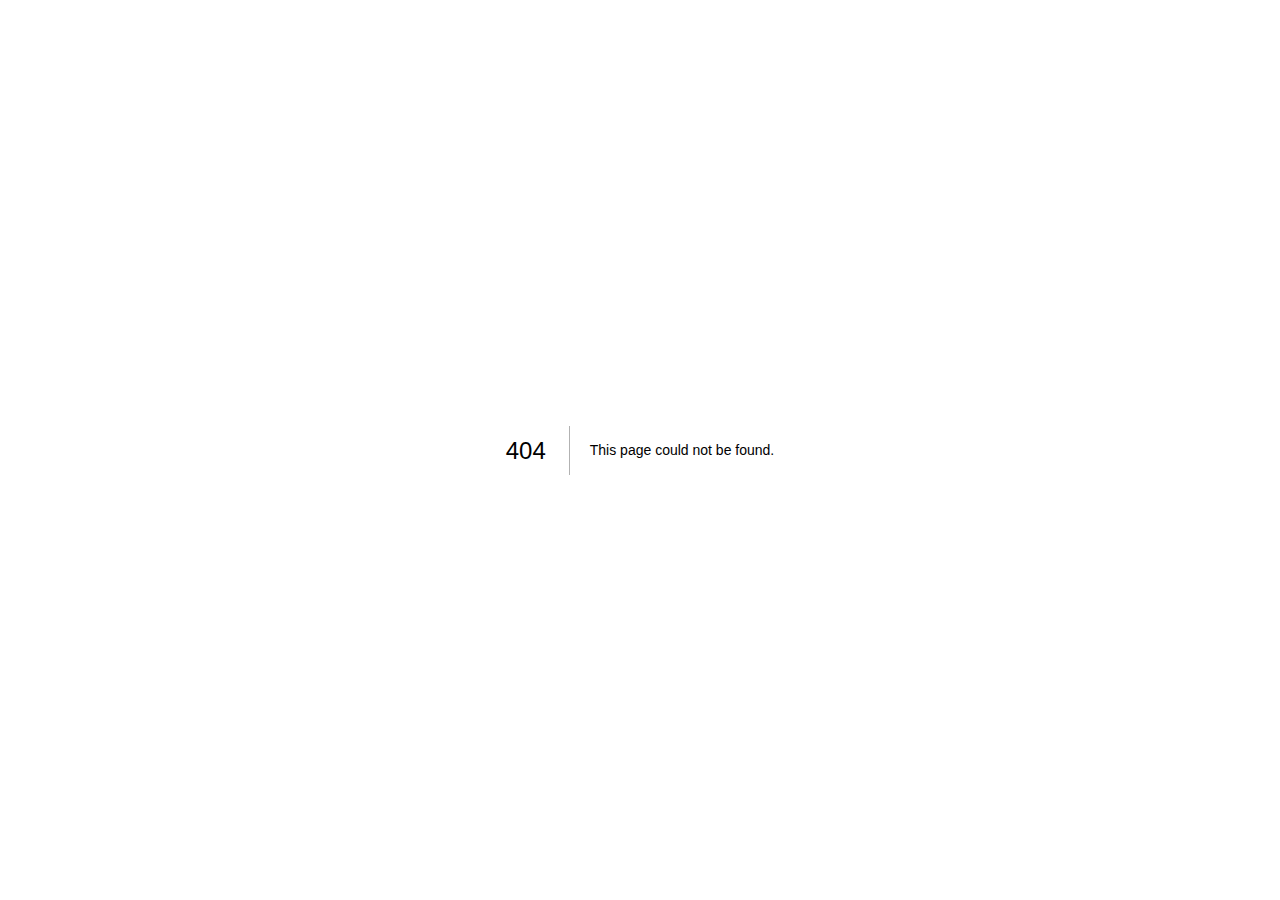
<file: 404/index.html>
<!DOCTYPE html><html><head><meta charSet="utf-8"/><meta name="viewport" content="width=device-width"/><title>404: This page could not be found</title><meta name="next-head-count" content="3"/><link rel="preload" href="/_next/static/css/cc10fbcf3b5ee784.css" as="style"/><link rel="stylesheet" href="/_next/static/css/cc10fbcf3b5ee784.css" data-n-g=""/><noscript data-n-css=""></noscript><script defer="" nomodule="" src="/_next/static/chunks/polyfills-c67a75d1b6f99dc8.js"></script><script src="/_next/static/chunks/webpack-64dacd1bcd265a3c.js" defer=""></script><script src="/_next/static/chunks/framework-7dc8a65f4a0cda33.js" defer=""></script><script src="/_next/static/chunks/main-aea20559cdfa0440.js" defer=""></script><script src="/_next/static/chunks/pages/_app-4ab625d51207f6d5.js" defer=""></script><script src="/_next/static/chunks/pages/_error-29b3d7bb596dbd7b.js" defer=""></script><script src="/_next/static/0wkJIdi_3aSzEVyCohoK5/_buildManifest.js" defer=""></script><script src="/_next/static/0wkJIdi_3aSzEVyCohoK5/_ssgManifest.js" defer=""></script></head><body><div id="__next"><div style="font-family:-apple-system, BlinkMacSystemFont, Roboto, &quot;Segoe UI&quot;, &quot;Fira Sans&quot;, Avenir, &quot;Helvetica Neue&quot;, &quot;Lucida Grande&quot;, sans-serif;height:100vh;text-align:center;display:flex;flex-direction:column;align-items:center;justify-content:center"><div><style>
                body { margin: 0; color: #000; background: #fff; }
                .next-error-h1 {
                  border-right: 1px solid rgba(0, 0, 0, .3);
                }

                @media (prefers-color-scheme: dark) {
                  body { color: #fff; background: #000; }
                  .next-error-h1 {
                    border-right: 1px solid rgba(255, 255, 255, .3);
                  }
                }</style><h1 class="next-error-h1" style="display:inline-block;margin:0;margin-right:20px;padding:0 23px 0 0;font-size:24px;font-weight:500;vertical-align:top;line-height:49px">404</h1><div style="display:inline-block;text-align:left;line-height:49px;height:49px;vertical-align:middle"><h2 style="font-size:14px;font-weight:normal;line-height:49px;margin:0;padding:0">This page could not be found<!-- -->.</h2></div></div></div></div><script id="__NEXT_DATA__" type="application/json">{"props":{"pageProps":{"statusCode":404}},"page":"/_error","query":{},"buildId":"0wkJIdi_3aSzEVyCohoK5","nextExport":true,"isFallback":false,"gip":true,"scriptLoader":[]}</script></body></html>
</file>
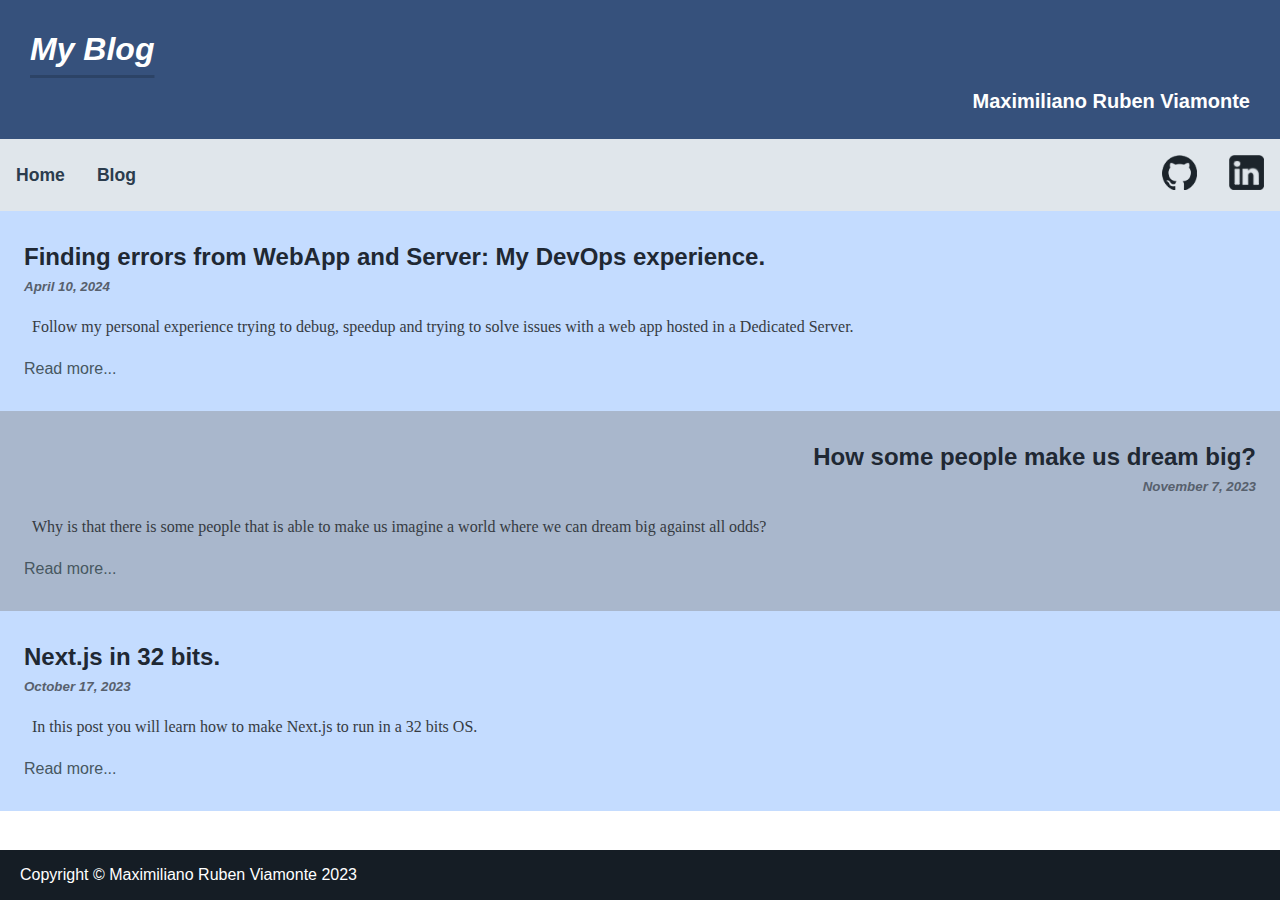
<file: blog/index.html>
<!DOCTYPE html><html><head><meta charSet="utf-8"/><meta name="viewport" content="width=device-width"/><title>Blog of Maximiliano Ruben Viamonte.</title><meta name="description" content="Personal blog of Maximiliano Ruben Viamonte (aka Stradex)."/><meta name="next-head-count" content="4"/><link rel="preload" href="/_next/static/css/cc10fbcf3b5ee784.css" as="style"/><link rel="stylesheet" href="/_next/static/css/cc10fbcf3b5ee784.css" data-n-g=""/><link rel="preload" href="/_next/static/css/74397dfeffbcd922.css" as="style"/><link rel="stylesheet" href="/_next/static/css/74397dfeffbcd922.css" data-n-p=""/><noscript data-n-css=""></noscript><script defer="" nomodule="" src="/_next/static/chunks/polyfills-c67a75d1b6f99dc8.js"></script><script src="/_next/static/chunks/webpack-64dacd1bcd265a3c.js" defer=""></script><script src="/_next/static/chunks/framework-7dc8a65f4a0cda33.js" defer=""></script><script src="/_next/static/chunks/main-aea20559cdfa0440.js" defer=""></script><script src="/_next/static/chunks/pages/_app-4ab625d51207f6d5.js" defer=""></script><script src="/_next/static/chunks/247-8e3451d9b12b8ca8.js" defer=""></script><script src="/_next/static/chunks/790-a3aa35eb62ec874e.js" defer=""></script><script src="/_next/static/chunks/pages/blog-a9b886ac31b752cd.js" defer=""></script><script src="/_next/static/0wkJIdi_3aSzEVyCohoK5/_buildManifest.js" defer=""></script><script src="/_next/static/0wkJIdi_3aSzEVyCohoK5/_ssgManifest.js" defer=""></script></head><body><div id="__next"><div class="mainPage_pageContainer__KYuRP"><div class="header_headerContainer__k13P5"><h1 class="header_title__1nVYR">My Blog</h1><h2 class="header_subTitle__57E4q">Maximiliano Ruben Viamonte</h2></div><nav class="menu_menuContainer__ydYFH"><ul class="menu_leftMenu__69pnd"><li><a href="/">Home</a></li><li><a href="/blog/">Blog</a></li></ul><ul class="menu_rightMenu__a2cVK"><li><a href="https://github.com/Stradex/"><span style="box-sizing:border-box;display:inline-block;overflow:hidden;width:initial;height:initial;background:none;opacity:1;border:0;margin:0;padding:0;position:relative;max-width:100%"><span style="box-sizing:border-box;display:block;width:initial;height:initial;background:none;opacity:1;border:0;margin:0;padding:0;max-width:100%"><img style="display:block;max-width:100%;width:initial;height:initial;background:none;opacity:1;border:0;margin:0;padding:0" alt="" aria-hidden="true" src="data:image/svg+xml,%3csvg%20xmlns=%27http://www.w3.org/2000/svg%27%20version=%271.1%27%20width=%2735%27%20height=%2735%27/%3e"/></span><img src="[data-uri]" decoding="async" data-nimg="intrinsic" style="position:absolute;top:0;left:0;bottom:0;right:0;box-sizing:border-box;padding:0;border:none;margin:auto;display:block;width:0;height:0;min-width:100%;max-width:100%;min-height:100%;max-height:100%"/><noscript><img src="/_next/static/media/ui_github.b2d044cd.png" decoding="async" data-nimg="intrinsic" style="position:absolute;top:0;left:0;bottom:0;right:0;box-sizing:border-box;padding:0;border:none;margin:auto;display:block;width:0;height:0;min-width:100%;max-width:100%;min-height:100%;max-height:100%" loading="lazy"/></noscript></span></a></li><li><a href="https://www.linkedin.com/in/maximiliano-ruben-viamonte-873b94291 "><span style="box-sizing:border-box;display:inline-block;overflow:hidden;width:initial;height:initial;background:none;opacity:1;border:0;margin:0;padding:0;position:relative;max-width:100%"><span style="box-sizing:border-box;display:block;width:initial;height:initial;background:none;opacity:1;border:0;margin:0;padding:0;max-width:100%"><img style="display:block;max-width:100%;width:initial;height:initial;background:none;opacity:1;border:0;margin:0;padding:0" alt="" aria-hidden="true" src="data:image/svg+xml,%3csvg%20xmlns=%27http://www.w3.org/2000/svg%27%20version=%271.1%27%20width=%2735%27%20height=%2735%27/%3e"/></span><img src="[data-uri]" decoding="async" data-nimg="intrinsic" style="position:absolute;top:0;left:0;bottom:0;right:0;box-sizing:border-box;padding:0;border:none;margin:auto;display:block;width:0;height:0;min-width:100%;max-width:100%;min-height:100%;max-height:100%"/><noscript><img src="/_next/static/media/ui_linkedin.a2cd2660.png" decoding="async" data-nimg="intrinsic" style="position:absolute;top:0;left:0;bottom:0;right:0;box-sizing:border-box;padding:0;border:none;margin:auto;display:block;width:0;height:0;min-width:100%;max-width:100%;min-height:100%;max-height:100%" loading="lazy"/></noscript></span></a></li></ul></nav><div class="mainPage_mainContent__zQcrB"><div class="postPreview_post_item__iOSZv"><h3 class="postPreview_post_title__4qaVJ"><a href="/posts/debug-apache-app/">Finding errors from WebApp and Server: My DevOps experience.</a></h3><small><time dateTime="2024-04-10">April 10, 2024</time></small><p class="postPreview_post_description__pq9dl">Follow my personal experience trying to debug, speedup and trying to solve issues with a web app hosted in a Dedicated Server.</p><div class="postPreview_post_link__p60Ps"><a href="/posts/debug-apache-app/">Read more...</a></div></div><div class="postPreview_post_item__iOSZv"><h3 class="postPreview_post_title__4qaVJ"><a href="/posts/who-I-want-to-be/">How some people make us dream big?</a></h3><small><time dateTime="2023-11-07">November 7, 2023</time></small><p class="postPreview_post_description__pq9dl">Why is that there is some people that is able to make us imagine a world where we can dream big against all odds?</p><div class="postPreview_post_link__p60Ps"><a href="/posts/who-I-want-to-be/">Read more...</a></div></div><div class="postPreview_post_item__iOSZv"><h3 class="postPreview_post_title__4qaVJ"><a href="/posts/nextjs-32bits/">Next.js in 32 bits.</a></h3><small><time dateTime="2023-10-17">October 17, 2023</time></small><p class="postPreview_post_description__pq9dl">In this post you will learn how to make Next.js to run in a 32 bits OS.</p><div class="postPreview_post_link__p60Ps"><a href="/posts/nextjs-32bits/">Read more...</a></div></div></div><footer class="footer_footerStyle__hcec5"><p>Copyright © Maximiliano Ruben Viamonte 2023</p></footer></div></div><script id="__NEXT_DATA__" type="application/json">{"props":{"pageProps":{"allPostsData":[{"id":"debug-apache-app","title":"Finding errors from WebApp and Server: My DevOps experience.","date":"2024-04-10","description":"Follow my personal experience trying to debug, speedup and trying to solve issues with a web app hosted in a Dedicated Server."},{"id":"who-I-want-to-be","title":"How some people make us dream big?","date":"2023-11-07","description":"Why is that there is some people that is able to make us imagine a world where we can dream big against all odds?"},{"id":"nextjs-32bits","title":"Next.js in 32 bits.","date":"2023-10-17","description":"In this post you will learn how to make Next.js to run in a 32 bits OS."}]},"__N_SSG":true},"page":"/blog","query":{},"buildId":"0wkJIdi_3aSzEVyCohoK5","isFallback":false,"gsp":true,"scriptLoader":[]}</script></body></html>
</file>
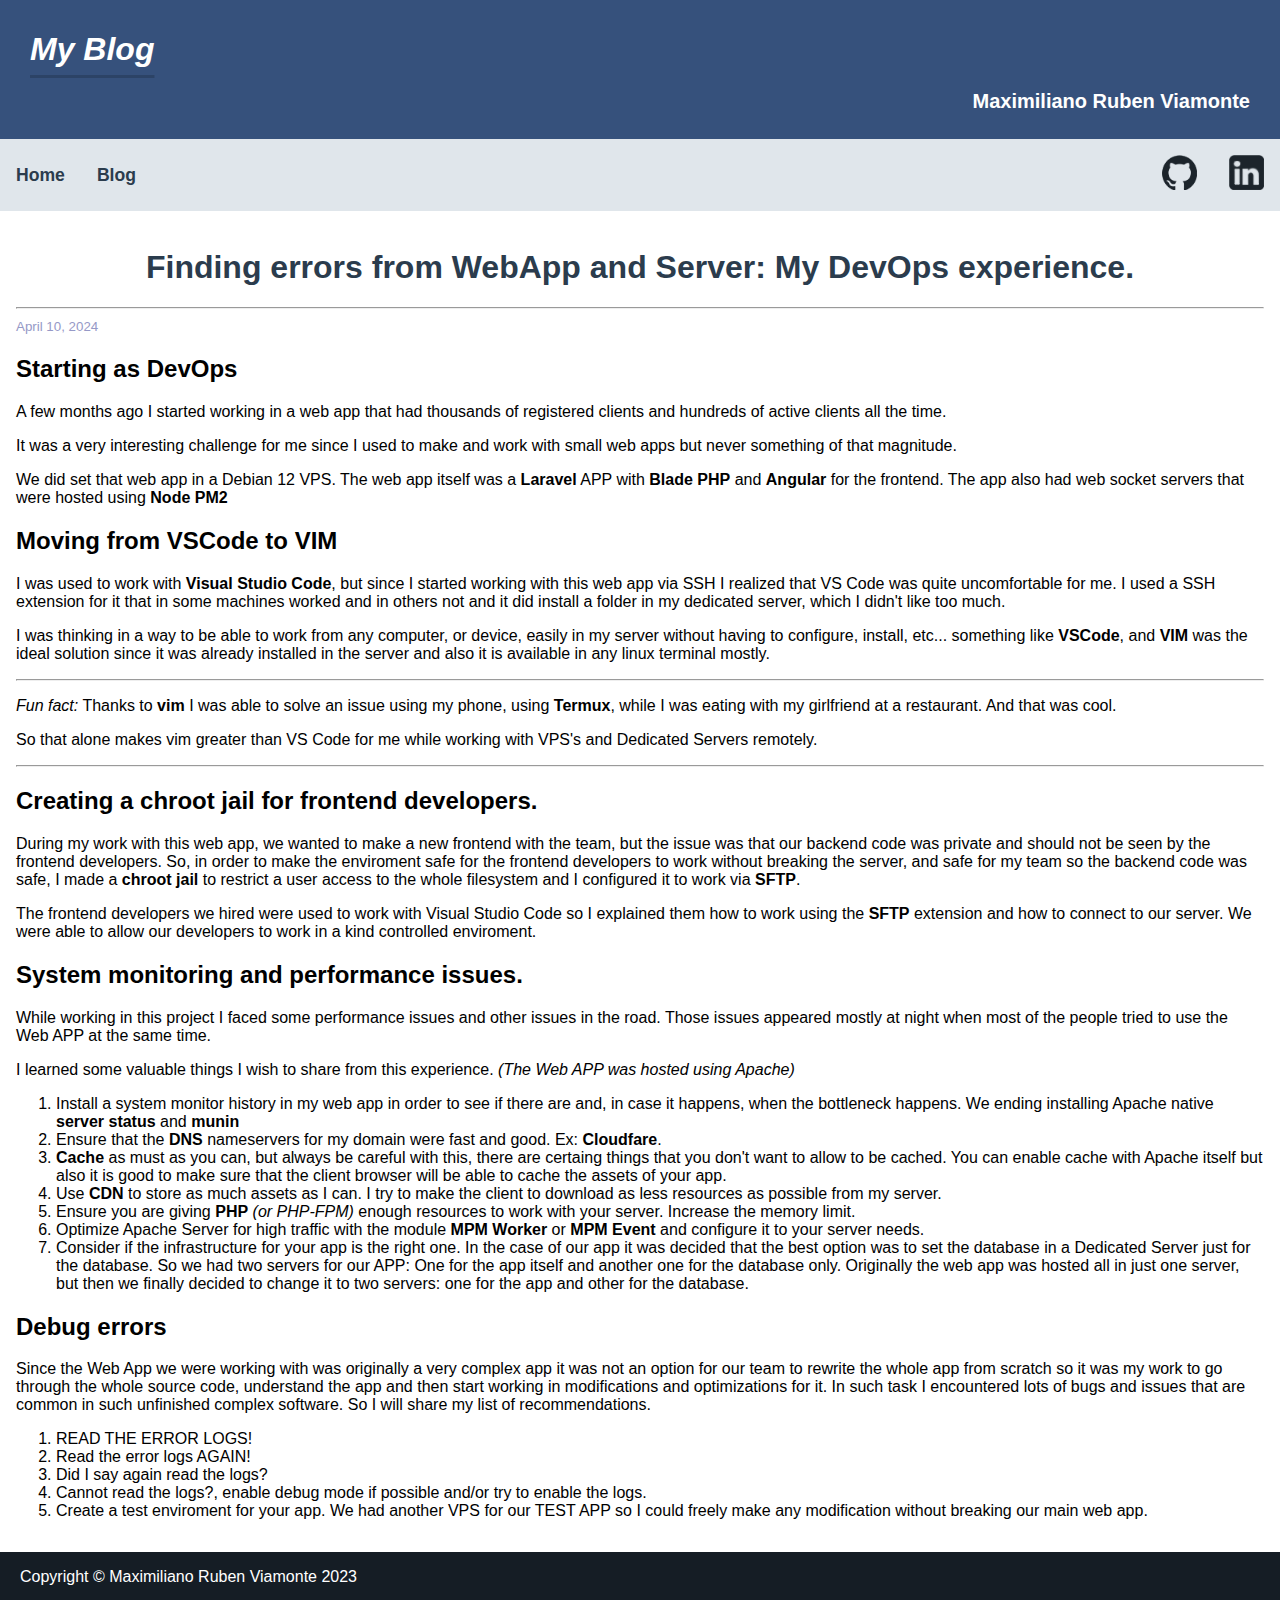
<file: posts/debug-apache-app/index.html>
<!DOCTYPE html><html><head><meta charSet="utf-8"/><meta name="viewport" content="width=device-width"/><title>Finding errors from WebApp and Server: My DevOps experience.</title><meta name="description" content="Follow my personal experience trying to debug, speedup and trying to solve issues with a web app hosted in a Dedicated Server."/><meta name="next-head-count" content="4"/><link rel="preload" href="/_next/static/css/cc10fbcf3b5ee784.css" as="style"/><link rel="stylesheet" href="/_next/static/css/cc10fbcf3b5ee784.css" data-n-g=""/><link rel="preload" href="/_next/static/css/eebf28edd0198371.css" as="style"/><link rel="stylesheet" href="/_next/static/css/eebf28edd0198371.css" data-n-p=""/><noscript data-n-css=""></noscript><script defer="" nomodule="" src="/_next/static/chunks/polyfills-c67a75d1b6f99dc8.js"></script><script src="/_next/static/chunks/webpack-64dacd1bcd265a3c.js" defer=""></script><script src="/_next/static/chunks/framework-7dc8a65f4a0cda33.js" defer=""></script><script src="/_next/static/chunks/main-aea20559cdfa0440.js" defer=""></script><script src="/_next/static/chunks/pages/_app-4ab625d51207f6d5.js" defer=""></script><script src="/_next/static/chunks/247-8e3451d9b12b8ca8.js" defer=""></script><script src="/_next/static/chunks/790-a3aa35eb62ec874e.js" defer=""></script><script src="/_next/static/chunks/pages/posts/%5Bid%5D-0cee5c8989ad287e.js" defer=""></script><script src="/_next/static/0wkJIdi_3aSzEVyCohoK5/_buildManifest.js" defer=""></script><script src="/_next/static/0wkJIdi_3aSzEVyCohoK5/_ssgManifest.js" defer=""></script></head><body><div id="__next"><div class="mainPage_pageContainer__KYuRP"><div class="header_headerContainer__k13P5"><h1 class="header_title__1nVYR">My Blog</h1><h2 class="header_subTitle__57E4q">Maximiliano Ruben Viamonte</h2></div><nav class="menu_menuContainer__ydYFH"><ul class="menu_leftMenu__69pnd"><li><a href="/">Home</a></li><li><a href="/blog/">Blog</a></li></ul><ul class="menu_rightMenu__a2cVK"><li><a href="https://github.com/Stradex/"><span style="box-sizing:border-box;display:inline-block;overflow:hidden;width:initial;height:initial;background:none;opacity:1;border:0;margin:0;padding:0;position:relative;max-width:100%"><span style="box-sizing:border-box;display:block;width:initial;height:initial;background:none;opacity:1;border:0;margin:0;padding:0;max-width:100%"><img style="display:block;max-width:100%;width:initial;height:initial;background:none;opacity:1;border:0;margin:0;padding:0" alt="" aria-hidden="true" src="data:image/svg+xml,%3csvg%20xmlns=%27http://www.w3.org/2000/svg%27%20version=%271.1%27%20width=%2735%27%20height=%2735%27/%3e"/></span><img src="[data-uri]" decoding="async" data-nimg="intrinsic" style="position:absolute;top:0;left:0;bottom:0;right:0;box-sizing:border-box;padding:0;border:none;margin:auto;display:block;width:0;height:0;min-width:100%;max-width:100%;min-height:100%;max-height:100%"/><noscript><img src="/_next/static/media/ui_github.b2d044cd.png" decoding="async" data-nimg="intrinsic" style="position:absolute;top:0;left:0;bottom:0;right:0;box-sizing:border-box;padding:0;border:none;margin:auto;display:block;width:0;height:0;min-width:100%;max-width:100%;min-height:100%;max-height:100%" loading="lazy"/></noscript></span></a></li><li><a href="https://www.linkedin.com/in/maximiliano-ruben-viamonte-873b94291 "><span style="box-sizing:border-box;display:inline-block;overflow:hidden;width:initial;height:initial;background:none;opacity:1;border:0;margin:0;padding:0;position:relative;max-width:100%"><span style="box-sizing:border-box;display:block;width:initial;height:initial;background:none;opacity:1;border:0;margin:0;padding:0;max-width:100%"><img style="display:block;max-width:100%;width:initial;height:initial;background:none;opacity:1;border:0;margin:0;padding:0" alt="" aria-hidden="true" src="data:image/svg+xml,%3csvg%20xmlns=%27http://www.w3.org/2000/svg%27%20version=%271.1%27%20width=%2735%27%20height=%2735%27/%3e"/></span><img src="[data-uri]" decoding="async" data-nimg="intrinsic" style="position:absolute;top:0;left:0;bottom:0;right:0;box-sizing:border-box;padding:0;border:none;margin:auto;display:block;width:0;height:0;min-width:100%;max-width:100%;min-height:100%;max-height:100%"/><noscript><img src="/_next/static/media/ui_linkedin.a2cd2660.png" decoding="async" data-nimg="intrinsic" style="position:absolute;top:0;left:0;bottom:0;right:0;box-sizing:border-box;padding:0;border:none;margin:auto;display:block;width:0;height:0;min-width:100%;max-width:100%;min-height:100%;max-height:100%" loading="lazy"/></noscript></span></a></li></ul></nav><article class="postComponent_post_article__3Rmv7"><h1 class="postComponent_post_title__B6SbJ">Finding errors from WebApp and Server: My DevOps experience.</h1><hr/><small class="postComponent_post_date__dwvll"><time dateTime="2024-04-10">April 10, 2024</time></small><div><h2>Starting as DevOps</h2>
<p>A few months ago I started working in a web app that had thousands of registered clients and hundreds of active clients all the time.</p>
<p>It was a very interesting challenge for me since I used to make and work with small web apps but never something of that magnitude.</p>
<p>We did set that web app in a Debian 12 VPS. The web app itself was a <strong>Laravel</strong> APP with <strong>Blade PHP</strong> and <strong>Angular</strong> for the frontend.
The app also had web socket servers that were hosted using <strong>Node PM2</strong></p>
<h2>Moving from VSCode to VIM</h2>
<p>I was used to work with <strong>Visual Studio Code</strong>, but since I started working with this web app via SSH I realized that VS Code was quite uncomfortable for me. I used a SSH extension for it that in some machines worked and in others not and it did install a folder in my dedicated server, which I didn't like too much.</p>
<p>I was thinking in a way to be able to work from any computer, or device, easily in my server without having to configure, install, etc... something like <strong>VSCode</strong>, and <strong>VIM</strong> was the ideal solution since it was already installed in the server and also it is available in any linux terminal mostly.</p>
<hr>
<p><em>Fun fact:</em> Thanks to <strong>vim</strong> I was able to solve an issue using my phone, using <strong>Termux</strong>, while I was eating with my girlfriend at a restaurant. And that was cool.</p>
<p>So that alone makes vim greater than VS Code for me while working with VPS's and Dedicated Servers remotely.</p>
<hr>
<h2>Creating a chroot jail for frontend developers.</h2>
<p>During my work with this web app, we wanted to make a new frontend with the team, but the issue was that our backend code was private and should not be seen by the frontend developers. So, in order to make the enviroment safe for the frontend developers to work without breaking the server, and safe for my team so the backend code was safe, I made a <strong>chroot jail</strong> to restrict a user access to the whole filesystem and I configured it to work via <strong>SFTP</strong>.</p>
<p>The frontend developers we hired were used to work with Visual Studio Code so I explained them how to work using the <strong>SFTP</strong> extension and how to connect to our server. We were able to allow our developers to work in a kind controlled enviroment.</p>
<h2>System monitoring and performance issues.</h2>
<p>While working in this project I faced some performance issues and other issues in the road. Those issues appeared mostly at night when most of the people tried to use the Web APP at the same time.</p>
<p>I learned some valuable things I wish to share from this experience. <em>(The Web APP was hosted using Apache)</em></p>
<ol>
<li>Install a system monitor history in my web app in order to see if there are and, in case it happens, when the bottleneck happens. We ending installing Apache native <strong>server status</strong> and <strong>munin</strong></li>
<li>Ensure that the <strong>DNS</strong> nameservers for my  domain were fast and good. Ex: <strong>Cloudfare</strong>.</li>
<li><strong>Cache</strong> as must as you can, but always be careful with this, there are certaing things that you don't want to allow to be cached. You can enable cache with Apache itself but also it is good to make sure that the client browser will be able to cache the assets of your app.</li>
<li>Use <strong>CDN</strong> to store as much assets as I can. I try to make the client to download as less resources as possible from my server.</li>
<li>Ensure you are giving <strong>PHP</strong> <em>(or PHP-FPM)</em> enough resources to work with your server. Increase the memory limit.</li>
<li>Optimize Apache Server for high traffic with the module <strong>MPM Worker</strong> or <strong>MPM Event</strong> and configure it to your server needs.</li>
<li>Consider if the infrastructure for your app is the right one. In the case of our app it was decided that the best option was to set the database in a Dedicated Server just for the database. So we had two servers for our APP: One for the app itself and another one for the database only. Originally the web app was hosted all in just one server, but then we finally decided to change it to two servers: one for the app and other for the database.</li>
</ol>
<h2>Debug errors</h2>
<p>Since the Web App we were working with was originally a very complex app it was not an option for our team to rewrite the whole app from scratch so it was my work to go through the whole source code, understand the app and then start working in modifications and optimizations for it. In such task I encountered lots of bugs and issues that are common in such unfinished complex software. So I will share my list of recommendations.</p>
<ol>
<li>READ THE ERROR LOGS!</li>
<li>Read the error logs AGAIN!</li>
<li>Did I say again read the logs?</li>
<li>Cannot read the logs?, enable debug mode if possible and/or try to enable the logs.</li>
<li>Create a test enviroment for your app. We had another VPS for our TEST APP so I could freely make any modification without breaking our main web app.</li>
</ol>
</div></article><footer class="footer_footerStyle__hcec5"><p>Copyright © Maximiliano Ruben Viamonte 2023</p></footer></div></div><script id="__NEXT_DATA__" type="application/json">{"props":{"pageProps":{"postData":{"id":"debug-apache-app","contentHtml":"\u003ch2\u003eStarting as DevOps\u003c/h2\u003e\n\u003cp\u003eA few months ago I started working in a web app that had thousands of registered clients and hundreds of active clients all the time.\u003c/p\u003e\n\u003cp\u003eIt was a very interesting challenge for me since I used to make and work with small web apps but never something of that magnitude.\u003c/p\u003e\n\u003cp\u003eWe did set that web app in a Debian 12 VPS. The web app itself was a \u003cstrong\u003eLaravel\u003c/strong\u003e APP with \u003cstrong\u003eBlade PHP\u003c/strong\u003e and \u003cstrong\u003eAngular\u003c/strong\u003e for the frontend.\r\nThe app also had web socket servers that were hosted using \u003cstrong\u003eNode PM2\u003c/strong\u003e\u003c/p\u003e\n\u003ch2\u003eMoving from VSCode to VIM\u003c/h2\u003e\n\u003cp\u003eI was used to work with \u003cstrong\u003eVisual Studio Code\u003c/strong\u003e, but since I started working with this web app via SSH I realized that VS Code was quite uncomfortable for me. I used a SSH extension for it that in some machines worked and in others not and it did install a folder in my dedicated server, which I didn't like too much.\u003c/p\u003e\n\u003cp\u003eI was thinking in a way to be able to work from any computer, or device, easily in my server without having to configure, install, etc... something like \u003cstrong\u003eVSCode\u003c/strong\u003e, and \u003cstrong\u003eVIM\u003c/strong\u003e was the ideal solution since it was already installed in the server and also it is available in any linux terminal mostly.\u003c/p\u003e\n\u003chr\u003e\n\u003cp\u003e\u003cem\u003eFun fact:\u003c/em\u003e Thanks to \u003cstrong\u003evim\u003c/strong\u003e I was able to solve an issue using my phone, using \u003cstrong\u003eTermux\u003c/strong\u003e, while I was eating with my girlfriend at a restaurant. And that was cool.\u003c/p\u003e\n\u003cp\u003eSo that alone makes vim greater than VS Code for me while working with VPS's and Dedicated Servers remotely.\u003c/p\u003e\n\u003chr\u003e\n\u003ch2\u003eCreating a chroot jail for frontend developers.\u003c/h2\u003e\n\u003cp\u003eDuring my work with this web app, we wanted to make a new frontend with the team, but the issue was that our backend code was private and should not be seen by the frontend developers. So, in order to make the enviroment safe for the frontend developers to work without breaking the server, and safe for my team so the backend code was safe, I made a \u003cstrong\u003echroot jail\u003c/strong\u003e to restrict a user access to the whole filesystem and I configured it to work via \u003cstrong\u003eSFTP\u003c/strong\u003e.\u003c/p\u003e\n\u003cp\u003eThe frontend developers we hired were used to work with Visual Studio Code so I explained them how to work using the \u003cstrong\u003eSFTP\u003c/strong\u003e extension and how to connect to our server. We were able to allow our developers to work in a kind controlled enviroment.\u003c/p\u003e\n\u003ch2\u003eSystem monitoring and performance issues.\u003c/h2\u003e\n\u003cp\u003eWhile working in this project I faced some performance issues and other issues in the road. Those issues appeared mostly at night when most of the people tried to use the Web APP at the same time.\u003c/p\u003e\n\u003cp\u003eI learned some valuable things I wish to share from this experience. \u003cem\u003e(The Web APP was hosted using Apache)\u003c/em\u003e\u003c/p\u003e\n\u003col\u003e\n\u003cli\u003eInstall a system monitor history in my web app in order to see if there are and, in case it happens, when the bottleneck happens. We ending installing Apache native \u003cstrong\u003eserver status\u003c/strong\u003e and \u003cstrong\u003emunin\u003c/strong\u003e\u003c/li\u003e\n\u003cli\u003eEnsure that the \u003cstrong\u003eDNS\u003c/strong\u003e nameservers for my  domain were fast and good. Ex: \u003cstrong\u003eCloudfare\u003c/strong\u003e.\u003c/li\u003e\n\u003cli\u003e\u003cstrong\u003eCache\u003c/strong\u003e as must as you can, but always be careful with this, there are certaing things that you don't want to allow to be cached. You can enable cache with Apache itself but also it is good to make sure that the client browser will be able to cache the assets of your app.\u003c/li\u003e\n\u003cli\u003eUse \u003cstrong\u003eCDN\u003c/strong\u003e to store as much assets as I can. I try to make the client to download as less resources as possible from my server.\u003c/li\u003e\n\u003cli\u003eEnsure you are giving \u003cstrong\u003ePHP\u003c/strong\u003e \u003cem\u003e(or PHP-FPM)\u003c/em\u003e enough resources to work with your server. Increase the memory limit.\u003c/li\u003e\n\u003cli\u003eOptimize Apache Server for high traffic with the module \u003cstrong\u003eMPM Worker\u003c/strong\u003e or \u003cstrong\u003eMPM Event\u003c/strong\u003e and configure it to your server needs.\u003c/li\u003e\n\u003cli\u003eConsider if the infrastructure for your app is the right one. In the case of our app it was decided that the best option was to set the database in a Dedicated Server just for the database. So we had two servers for our APP: One for the app itself and another one for the database only. Originally the web app was hosted all in just one server, but then we finally decided to change it to two servers: one for the app and other for the database.\u003c/li\u003e\n\u003c/ol\u003e\n\u003ch2\u003eDebug errors\u003c/h2\u003e\n\u003cp\u003eSince the Web App we were working with was originally a very complex app it was not an option for our team to rewrite the whole app from scratch so it was my work to go through the whole source code, understand the app and then start working in modifications and optimizations for it. In such task I encountered lots of bugs and issues that are common in such unfinished complex software. So I will share my list of recommendations.\u003c/p\u003e\n\u003col\u003e\n\u003cli\u003eREAD THE ERROR LOGS!\u003c/li\u003e\n\u003cli\u003eRead the error logs AGAIN!\u003c/li\u003e\n\u003cli\u003eDid I say again read the logs?\u003c/li\u003e\n\u003cli\u003eCannot read the logs?, enable debug mode if possible and/or try to enable the logs.\u003c/li\u003e\n\u003cli\u003eCreate a test enviroment for your app. We had another VPS for our TEST APP so I could freely make any modification without breaking our main web app.\u003c/li\u003e\n\u003c/ol\u003e\n","title":"Finding errors from WebApp and Server: My DevOps experience.","date":"2024-04-10","description":"Follow my personal experience trying to debug, speedup and trying to solve issues with a web app hosted in a Dedicated Server."}},"__N_SSG":true},"page":"/posts/[id]","query":{"id":"debug-apache-app"},"buildId":"0wkJIdi_3aSzEVyCohoK5","isFallback":false,"gsp":true,"scriptLoader":[]}</script></body></html>
</file>
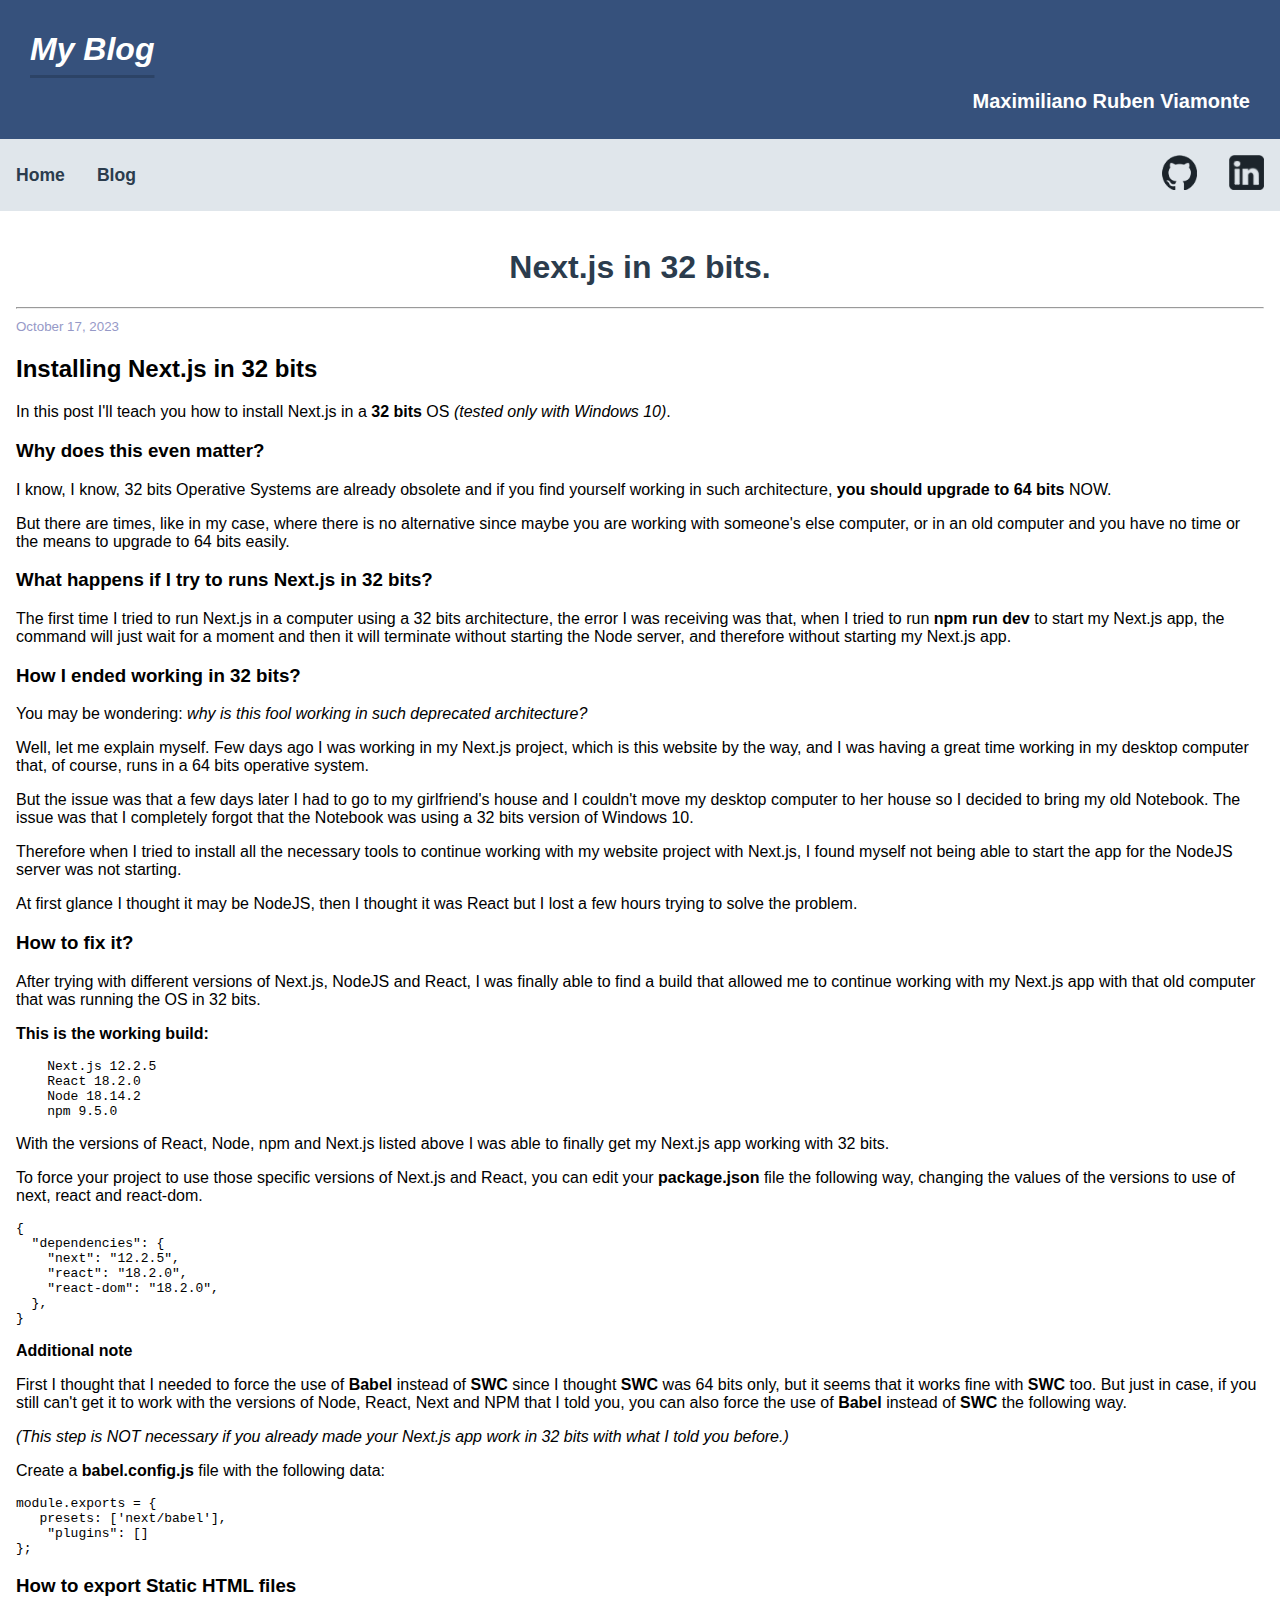
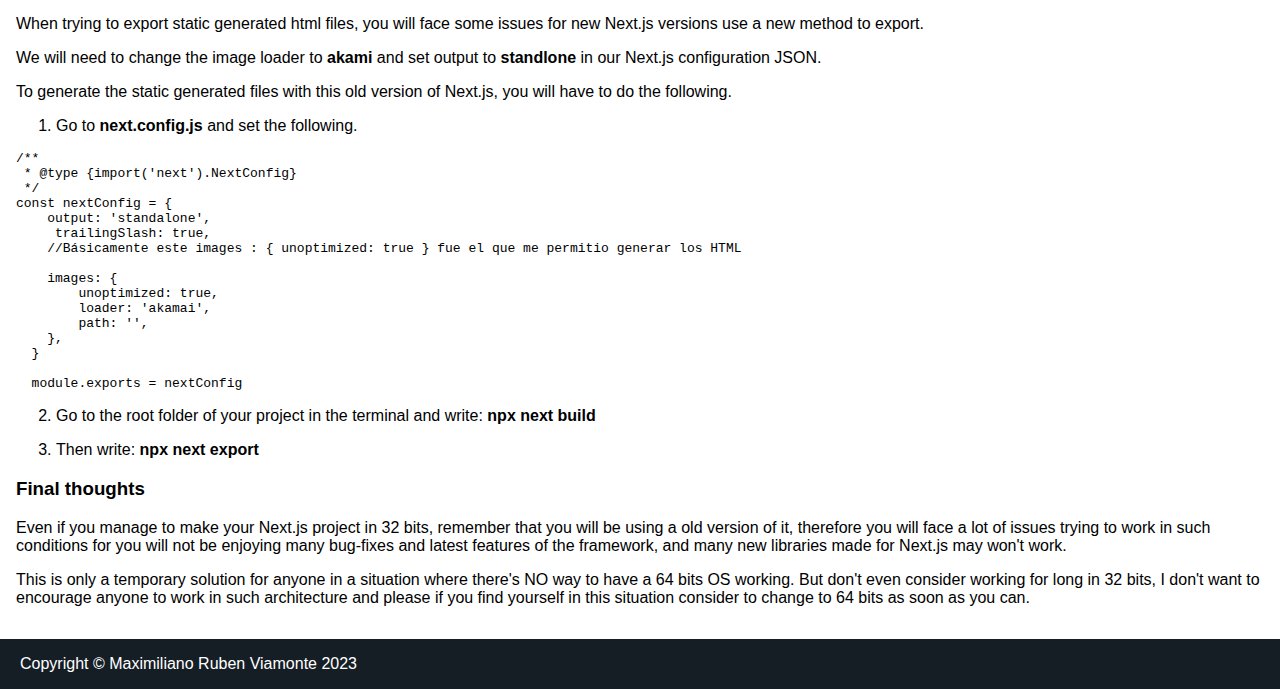
<file: posts/nextjs-32bits/index.html>
<!DOCTYPE html><html><head><meta charSet="utf-8"/><meta name="viewport" content="width=device-width"/><title>Next.js in 32 bits.</title><meta name="description" content="In this post you will learn how to make Next.js to run in a 32 bits OS."/><meta name="next-head-count" content="4"/><link rel="preload" href="/_next/static/css/cc10fbcf3b5ee784.css" as="style"/><link rel="stylesheet" href="/_next/static/css/cc10fbcf3b5ee784.css" data-n-g=""/><link rel="preload" href="/_next/static/css/eebf28edd0198371.css" as="style"/><link rel="stylesheet" href="/_next/static/css/eebf28edd0198371.css" data-n-p=""/><noscript data-n-css=""></noscript><script defer="" nomodule="" src="/_next/static/chunks/polyfills-c67a75d1b6f99dc8.js"></script><script src="/_next/static/chunks/webpack-64dacd1bcd265a3c.js" defer=""></script><script src="/_next/static/chunks/framework-7dc8a65f4a0cda33.js" defer=""></script><script src="/_next/static/chunks/main-aea20559cdfa0440.js" defer=""></script><script src="/_next/static/chunks/pages/_app-4ab625d51207f6d5.js" defer=""></script><script src="/_next/static/chunks/247-8e3451d9b12b8ca8.js" defer=""></script><script src="/_next/static/chunks/790-a3aa35eb62ec874e.js" defer=""></script><script src="/_next/static/chunks/pages/posts/%5Bid%5D-0cee5c8989ad287e.js" defer=""></script><script src="/_next/static/0wkJIdi_3aSzEVyCohoK5/_buildManifest.js" defer=""></script><script src="/_next/static/0wkJIdi_3aSzEVyCohoK5/_ssgManifest.js" defer=""></script></head><body><div id="__next"><div class="mainPage_pageContainer__KYuRP"><div class="header_headerContainer__k13P5"><h1 class="header_title__1nVYR">My Blog</h1><h2 class="header_subTitle__57E4q">Maximiliano Ruben Viamonte</h2></div><nav class="menu_menuContainer__ydYFH"><ul class="menu_leftMenu__69pnd"><li><a href="/">Home</a></li><li><a href="/blog/">Blog</a></li></ul><ul class="menu_rightMenu__a2cVK"><li><a href="https://github.com/Stradex/"><span style="box-sizing:border-box;display:inline-block;overflow:hidden;width:initial;height:initial;background:none;opacity:1;border:0;margin:0;padding:0;position:relative;max-width:100%"><span style="box-sizing:border-box;display:block;width:initial;height:initial;background:none;opacity:1;border:0;margin:0;padding:0;max-width:100%"><img style="display:block;max-width:100%;width:initial;height:initial;background:none;opacity:1;border:0;margin:0;padding:0" alt="" aria-hidden="true" src="data:image/svg+xml,%3csvg%20xmlns=%27http://www.w3.org/2000/svg%27%20version=%271.1%27%20width=%2735%27%20height=%2735%27/%3e"/></span><img src="[data-uri]" decoding="async" data-nimg="intrinsic" style="position:absolute;top:0;left:0;bottom:0;right:0;box-sizing:border-box;padding:0;border:none;margin:auto;display:block;width:0;height:0;min-width:100%;max-width:100%;min-height:100%;max-height:100%"/><noscript><img src="/_next/static/media/ui_github.b2d044cd.png" decoding="async" data-nimg="intrinsic" style="position:absolute;top:0;left:0;bottom:0;right:0;box-sizing:border-box;padding:0;border:none;margin:auto;display:block;width:0;height:0;min-width:100%;max-width:100%;min-height:100%;max-height:100%" loading="lazy"/></noscript></span></a></li><li><a href="https://www.linkedin.com/in/maximiliano-ruben-viamonte-873b94291 "><span style="box-sizing:border-box;display:inline-block;overflow:hidden;width:initial;height:initial;background:none;opacity:1;border:0;margin:0;padding:0;position:relative;max-width:100%"><span style="box-sizing:border-box;display:block;width:initial;height:initial;background:none;opacity:1;border:0;margin:0;padding:0;max-width:100%"><img style="display:block;max-width:100%;width:initial;height:initial;background:none;opacity:1;border:0;margin:0;padding:0" alt="" aria-hidden="true" src="data:image/svg+xml,%3csvg%20xmlns=%27http://www.w3.org/2000/svg%27%20version=%271.1%27%20width=%2735%27%20height=%2735%27/%3e"/></span><img src="[data-uri]" decoding="async" data-nimg="intrinsic" style="position:absolute;top:0;left:0;bottom:0;right:0;box-sizing:border-box;padding:0;border:none;margin:auto;display:block;width:0;height:0;min-width:100%;max-width:100%;min-height:100%;max-height:100%"/><noscript><img src="/_next/static/media/ui_linkedin.a2cd2660.png" decoding="async" data-nimg="intrinsic" style="position:absolute;top:0;left:0;bottom:0;right:0;box-sizing:border-box;padding:0;border:none;margin:auto;display:block;width:0;height:0;min-width:100%;max-width:100%;min-height:100%;max-height:100%" loading="lazy"/></noscript></span></a></li></ul></nav><article class="postComponent_post_article__3Rmv7"><h1 class="postComponent_post_title__B6SbJ">Next.js in 32 bits.</h1><hr/><small class="postComponent_post_date__dwvll"><time dateTime="2023-10-17">October 17, 2023</time></small><div><h2>Installing Next.js in 32 bits</h2>
<p>In this post I'll teach you how to install Next.js in a <strong>32 bits</strong> OS <em>(tested only with Windows 10)</em>.</p>
<h3>Why does this even matter?</h3>
<p>I know, I know, 32 bits Operative Systems are already obsolete and if you find yourself working in such architecture, <strong>you should upgrade to 64 bits</strong> NOW.</p>
<p>But there are times, like in my case, where there is no alternative since maybe you are working with someone's else computer, or in an old computer and you have no time or the means to upgrade to 64 bits easily.</p>
<h3>What happens if I try to runs Next.js in 32 bits?</h3>
<p>The first time I tried to run Next.js in a computer using a 32 bits architecture, the error I was receiving was that, when I tried to run <strong>npm run dev</strong> to start my Next.js app, the command will just wait for a moment and then it will terminate without starting the Node server, and therefore without starting my Next.js app.</p>
<h3>How I ended working in 32 bits?</h3>
<p>You  may be wondering: <em>why is this fool working in such deprecated architecture?</em></p>
<p>Well, let me explain myself. Few days ago I was working in my Next.js project, which is this website by the way, and I was having a great time working in my desktop computer that, of course, runs in a 64 bits operative system.</p>
<p>But the issue was that a few days later I had to go to my girlfriend's house and I couldn't move my desktop computer to her house so I decided to bring my old Notebook. The issue was that I completely forgot that the Notebook was using a 32 bits version of Windows 10.</p>
<p>Therefore when I tried to install all the necessary tools to continue working with my website project with Next.js, I found myself not being able to start the app for the NodeJS server was not starting.</p>
<p>At first glance I thought it may be NodeJS, then I thought it was React but I lost a few hours trying to solve the problem.</p>
<h3>How to fix it?</h3>
<p>After trying with different versions of Next.js, NodeJS and React, I was finally able to find a build that allowed me to continue working with my Next.js app with that old computer that was running the OS in 32 bits.</p>
<p><strong>This is the working build:</strong></p>
<pre><code class="language-json">    Next.js 12.2.5
    React 18.2.0
    Node 18.14.2
    npm 9.5.0
</code></pre>
<p>With the versions of React, Node, npm and Next.js listed above I was able to finally get my Next.js app working with 32 bits.</p>
<p>To force your project to use those specific versions of Next.js and React, you can edit your <strong>package.json</strong> file the following way, changing the values of the versions to use of next, react and react-dom.</p>
<pre><code class="language-json">{
  "dependencies": {
    "next": "12.2.5",
    "react": "18.2.0",
    "react-dom": "18.2.0",
  },
}
</code></pre>
<p><strong>Additional note</strong></p>
<p>First I thought that I needed to force the use of <strong>Babel</strong> instead of <strong>SWC</strong> since I thought <strong>SWC</strong> was 64 bits only, but it seems that it works fine with <strong>SWC</strong>  too. But just in case, if you still can't get it to work with the versions of Node, React, Next and NPM that I told you, you can also force the use of <strong>Babel</strong> instead of <strong>SWC</strong> the following way.</p>
<p><em>(This step is NOT necessary if you already made your Next.js app work in 32 bits with what I told you before.)</em></p>
<p>Create a <strong>babel.config.js</strong> file with the following data:</p>
<pre><code class="language-json">module.exports = {
   presets: ['next/babel'],
    "plugins": []
};
</code></pre>
<h3>How to export Static HTML files</h3>
<p>When trying to export static generated html files, you will face some issues for new Next.js versions use a new method to export.</p>
<p>We will need to change the image loader to <strong>akami</strong> and set output to <strong>standlone</strong> in our Next.js configuration JSON.</p>
<p>To generate the static generated files with this old version of Next.js, you will have to do the following.</p>
<ol>
<li>Go to <strong>next.config.js</strong> and set the following.</li>
</ol>
<pre><code class="language-json">/**
 * @type {import('next').NextConfig}
 */
const nextConfig = {
    output: 'standalone',
     trailingSlash: true,
    //Básicamente este images : { unoptimized: true } fue el que me permitio generar los HTML
    
    images: {
        unoptimized: true,
        loader: 'akamai',
        path: '',
    },
  }
   
  module.exports = nextConfig
</code></pre>
<ol start="2">
<li>
<p>Go to the root folder of your project in the terminal and write:
<strong>npx next build</strong></p>
</li>
<li>
<p>Then write:
<strong>npx next export</strong></p>
</li>
</ol>
<h3>Final thoughts</h3>
<p>Even if you manage to make your Next.js project in 32 bits, remember that you will be using a old version of it, therefore you will face a lot of issues trying to work in such conditions for you will not be enjoying many bug-fixes and latest features of the framework, and many new libraries made for Next.js may won't work.</p>
<p>This is only a temporary solution for anyone in a situation where there's NO way to have a 64 bits OS working. But don't even consider working for long in 32 bits, I don't want to encourage anyone to work in such architecture and please if you find yourself in this situation consider to change to 64 bits as soon as you can.</p>
</div></article><footer class="footer_footerStyle__hcec5"><p>Copyright © Maximiliano Ruben Viamonte 2023</p></footer></div></div><script id="__NEXT_DATA__" type="application/json">{"props":{"pageProps":{"postData":{"id":"nextjs-32bits","contentHtml":"\u003ch2\u003eInstalling Next.js in 32 bits\u003c/h2\u003e\n\u003cp\u003eIn this post I'll teach you how to install Next.js in a \u003cstrong\u003e32 bits\u003c/strong\u003e OS \u003cem\u003e(tested only with Windows 10)\u003c/em\u003e.\u003c/p\u003e\n\u003ch3\u003eWhy does this even matter?\u003c/h3\u003e\n\u003cp\u003eI know, I know, 32 bits Operative Systems are already obsolete and if you find yourself working in such architecture, \u003cstrong\u003eyou should upgrade to 64 bits\u003c/strong\u003e NOW.\u003c/p\u003e\n\u003cp\u003eBut there are times, like in my case, where there is no alternative since maybe you are working with someone's else computer, or in an old computer and you have no time or the means to upgrade to 64 bits easily.\u003c/p\u003e\n\u003ch3\u003eWhat happens if I try to runs Next.js in 32 bits?\u003c/h3\u003e\n\u003cp\u003eThe first time I tried to run Next.js in a computer using a 32 bits architecture, the error I was receiving was that, when I tried to run \u003cstrong\u003enpm run dev\u003c/strong\u003e to start my Next.js app, the command will just wait for a moment and then it will terminate without starting the Node server, and therefore without starting my Next.js app.\u003c/p\u003e\n\u003ch3\u003eHow I ended working in 32 bits?\u003c/h3\u003e\n\u003cp\u003eYou  may be wondering: \u003cem\u003ewhy is this fool working in such deprecated architecture?\u003c/em\u003e\u003c/p\u003e\n\u003cp\u003eWell, let me explain myself. Few days ago I was working in my Next.js project, which is this website by the way, and I was having a great time working in my desktop computer that, of course, runs in a 64 bits operative system.\u003c/p\u003e\n\u003cp\u003eBut the issue was that a few days later I had to go to my girlfriend's house and I couldn't move my desktop computer to her house so I decided to bring my old Notebook. The issue was that I completely forgot that the Notebook was using a 32 bits version of Windows 10.\u003c/p\u003e\n\u003cp\u003eTherefore when I tried to install all the necessary tools to continue working with my website project with Next.js, I found myself not being able to start the app for the NodeJS server was not starting.\u003c/p\u003e\n\u003cp\u003eAt first glance I thought it may be NodeJS, then I thought it was React but I lost a few hours trying to solve the problem.\u003c/p\u003e\n\u003ch3\u003eHow to fix it?\u003c/h3\u003e\n\u003cp\u003eAfter trying with different versions of Next.js, NodeJS and React, I was finally able to find a build that allowed me to continue working with my Next.js app with that old computer that was running the OS in 32 bits.\u003c/p\u003e\n\u003cp\u003e\u003cstrong\u003eThis is the working build:\u003c/strong\u003e\u003c/p\u003e\n\u003cpre\u003e\u003ccode class=\"language-json\"\u003e    Next.js 12.2.5\r\n    React 18.2.0\r\n    Node 18.14.2\r\n    npm 9.5.0\n\u003c/code\u003e\u003c/pre\u003e\n\u003cp\u003eWith the versions of React, Node, npm and Next.js listed above I was able to finally get my Next.js app working with 32 bits.\u003c/p\u003e\n\u003cp\u003eTo force your project to use those specific versions of Next.js and React, you can edit your \u003cstrong\u003epackage.json\u003c/strong\u003e file the following way, changing the values of the versions to use of next, react and react-dom.\u003c/p\u003e\n\u003cpre\u003e\u003ccode class=\"language-json\"\u003e{\r\n  \"dependencies\": {\r\n    \"next\": \"12.2.5\",\r\n    \"react\": \"18.2.0\",\r\n    \"react-dom\": \"18.2.0\",\r\n  },\r\n}\n\u003c/code\u003e\u003c/pre\u003e\n\u003cp\u003e\u003cstrong\u003eAdditional note\u003c/strong\u003e\u003c/p\u003e\n\u003cp\u003eFirst I thought that I needed to force the use of \u003cstrong\u003eBabel\u003c/strong\u003e instead of \u003cstrong\u003eSWC\u003c/strong\u003e since I thought \u003cstrong\u003eSWC\u003c/strong\u003e was 64 bits only, but it seems that it works fine with \u003cstrong\u003eSWC\u003c/strong\u003e  too. But just in case, if you still can't get it to work with the versions of Node, React, Next and NPM that I told you, you can also force the use of \u003cstrong\u003eBabel\u003c/strong\u003e instead of \u003cstrong\u003eSWC\u003c/strong\u003e the following way.\u003c/p\u003e\n\u003cp\u003e\u003cem\u003e(This step is NOT necessary if you already made your Next.js app work in 32 bits with what I told you before.)\u003c/em\u003e\u003c/p\u003e\n\u003cp\u003eCreate a \u003cstrong\u003ebabel.config.js\u003c/strong\u003e file with the following data:\u003c/p\u003e\n\u003cpre\u003e\u003ccode class=\"language-json\"\u003emodule.exports = {\r\n   presets: ['next/babel'],\r\n    \"plugins\": []\r\n};\n\u003c/code\u003e\u003c/pre\u003e\n\u003ch3\u003eHow to export Static HTML files\u003c/h3\u003e\n\u003cp\u003eWhen trying to export static generated html files, you will face some issues for new Next.js versions use a new method to export.\u003c/p\u003e\n\u003cp\u003eWe will need to change the image loader to \u003cstrong\u003eakami\u003c/strong\u003e and set output to \u003cstrong\u003estandlone\u003c/strong\u003e in our Next.js configuration JSON.\u003c/p\u003e\n\u003cp\u003eTo generate the static generated files with this old version of Next.js, you will have to do the following.\u003c/p\u003e\n\u003col\u003e\n\u003cli\u003eGo to \u003cstrong\u003enext.config.js\u003c/strong\u003e and set the following.\u003c/li\u003e\n\u003c/ol\u003e\n\u003cpre\u003e\u003ccode class=\"language-json\"\u003e/**\r\n * @type {import('next').NextConfig}\r\n */\r\nconst nextConfig = {\r\n    output: 'standalone',\r\n     trailingSlash: true,\r\n    //Básicamente este images : { unoptimized: true } fue el que me permitio generar los HTML\r\n    \r\n    images: {\r\n        unoptimized: true,\r\n        loader: 'akamai',\r\n        path: '',\r\n    },\r\n  }\r\n   \r\n  module.exports = nextConfig\n\u003c/code\u003e\u003c/pre\u003e\n\u003col start=\"2\"\u003e\n\u003cli\u003e\n\u003cp\u003eGo to the root folder of your project in the terminal and write:\r\n\u003cstrong\u003enpx next build\u003c/strong\u003e\u003c/p\u003e\n\u003c/li\u003e\n\u003cli\u003e\n\u003cp\u003eThen write:\r\n\u003cstrong\u003enpx next export\u003c/strong\u003e\u003c/p\u003e\n\u003c/li\u003e\n\u003c/ol\u003e\n\u003ch3\u003eFinal thoughts\u003c/h3\u003e\n\u003cp\u003eEven if you manage to make your Next.js project in 32 bits, remember that you will be using a old version of it, therefore you will face a lot of issues trying to work in such conditions for you will not be enjoying many bug-fixes and latest features of the framework, and many new libraries made for Next.js may won't work.\u003c/p\u003e\n\u003cp\u003eThis is only a temporary solution for anyone in a situation where there's NO way to have a 64 bits OS working. But don't even consider working for long in 32 bits, I don't want to encourage anyone to work in such architecture and please if you find yourself in this situation consider to change to 64 bits as soon as you can.\u003c/p\u003e\n","title":"Next.js in 32 bits.","date":"2023-10-17","description":"In this post you will learn how to make Next.js to run in a 32 bits OS."}},"__N_SSG":true},"page":"/posts/[id]","query":{"id":"nextjs-32bits"},"buildId":"0wkJIdi_3aSzEVyCohoK5","isFallback":false,"gsp":true,"scriptLoader":[]}</script></body></html>
</file>
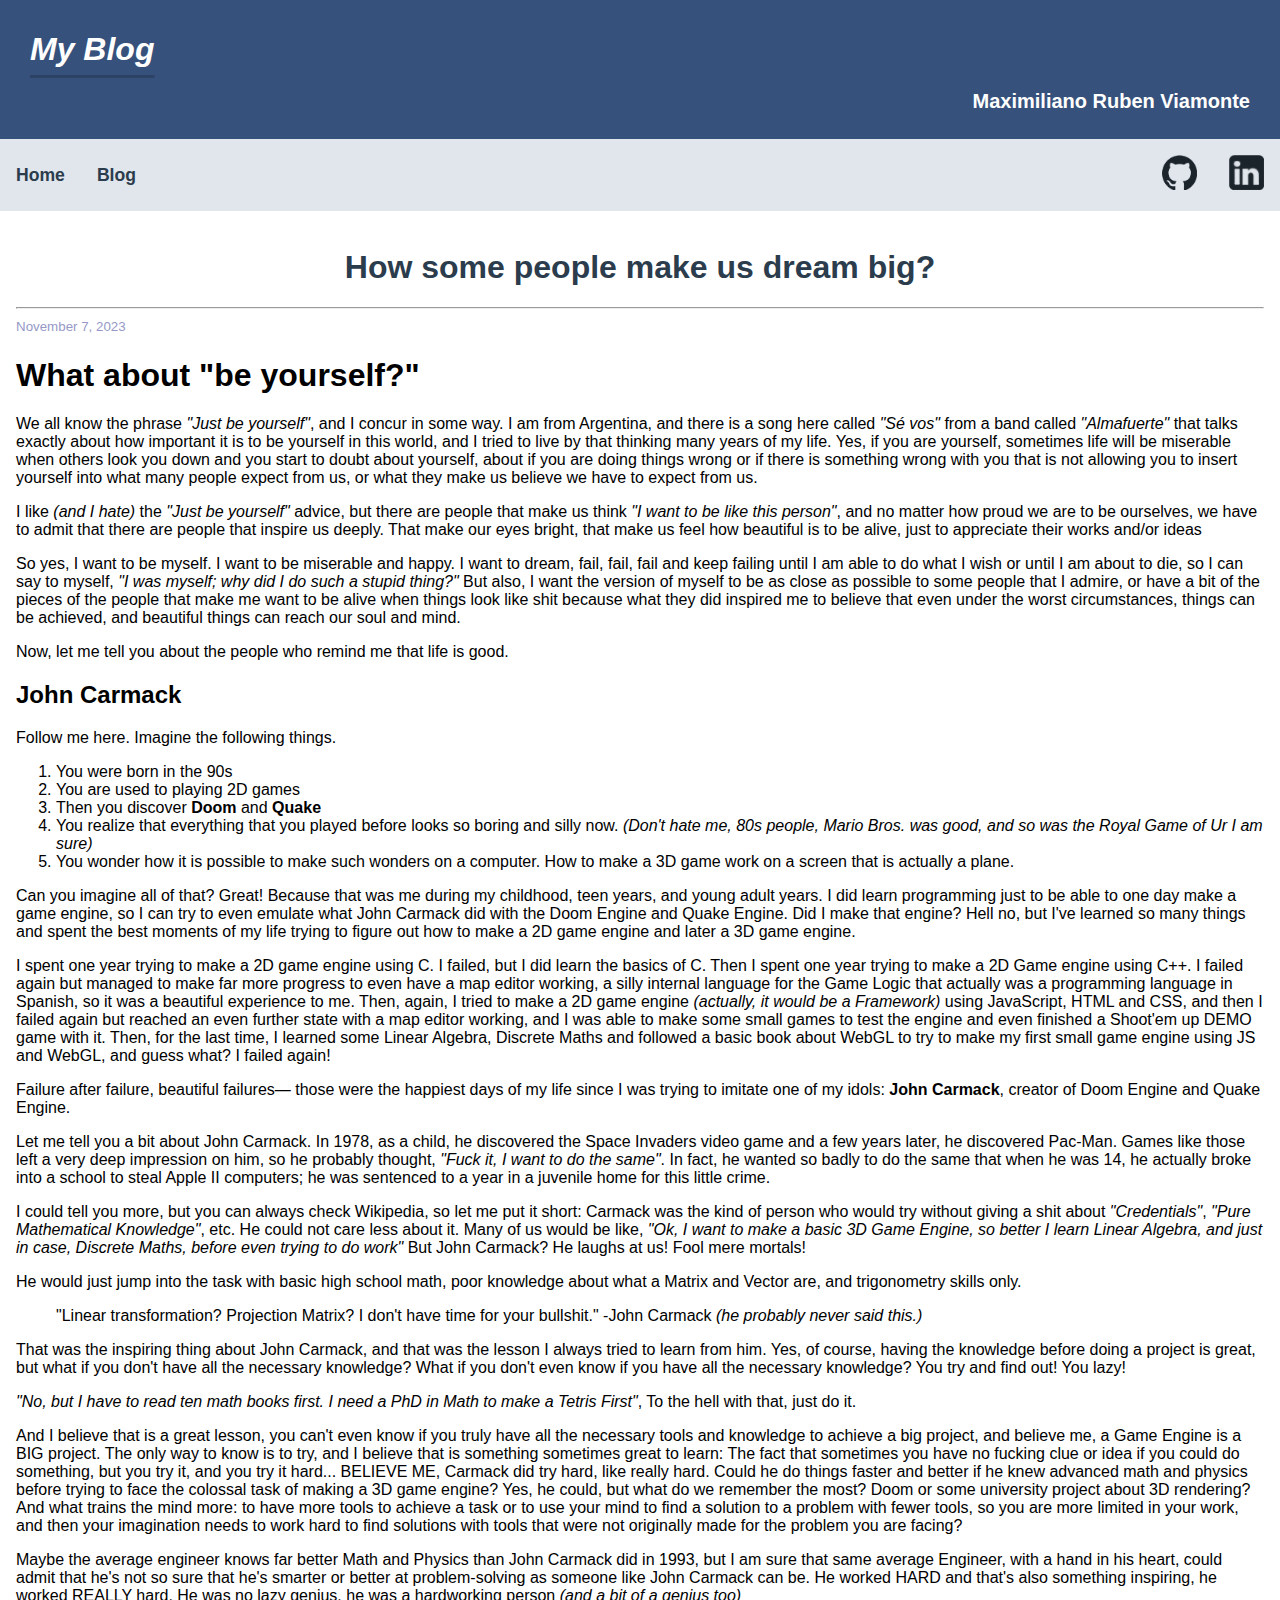
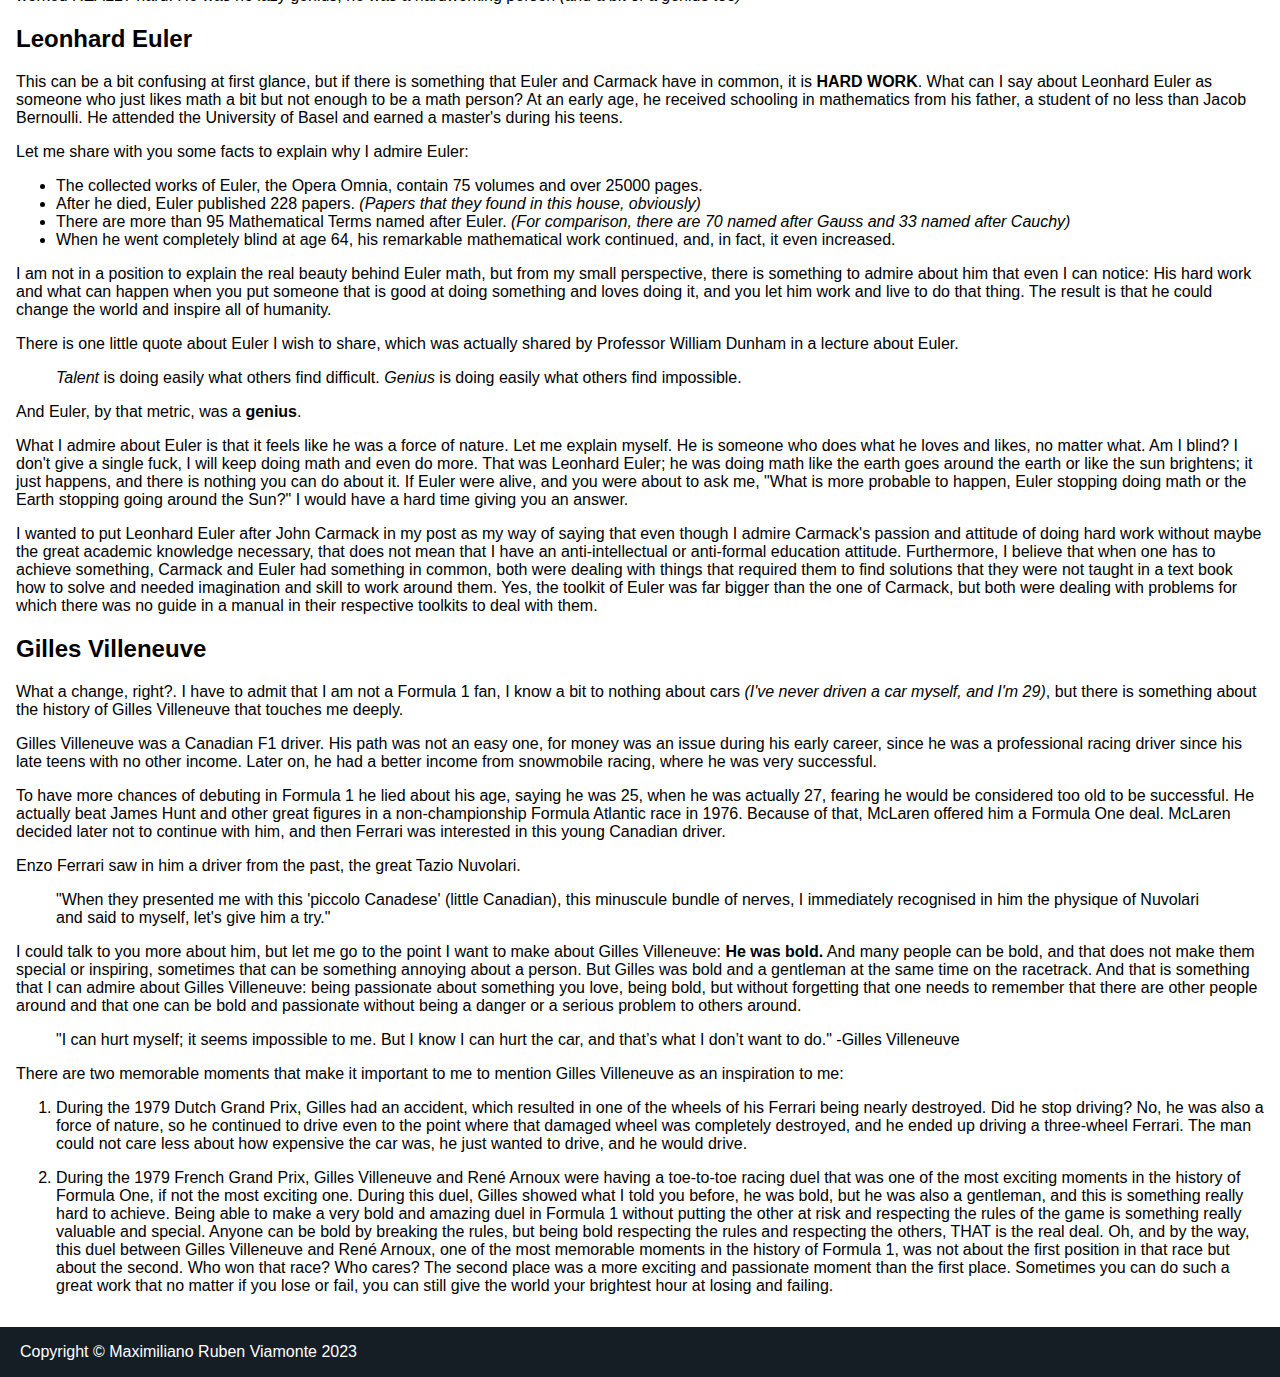
<file: posts/who-I-want-to-be/index.html>
<!DOCTYPE html><html><head><meta charSet="utf-8"/><meta name="viewport" content="width=device-width"/><title>How some people make us dream big?</title><meta name="description" content="Why is that there is some people that is able to make us imagine a world where we can dream big against all odds?"/><meta name="next-head-count" content="4"/><link rel="preload" href="/_next/static/css/cc10fbcf3b5ee784.css" as="style"/><link rel="stylesheet" href="/_next/static/css/cc10fbcf3b5ee784.css" data-n-g=""/><link rel="preload" href="/_next/static/css/eebf28edd0198371.css" as="style"/><link rel="stylesheet" href="/_next/static/css/eebf28edd0198371.css" data-n-p=""/><noscript data-n-css=""></noscript><script defer="" nomodule="" src="/_next/static/chunks/polyfills-c67a75d1b6f99dc8.js"></script><script src="/_next/static/chunks/webpack-64dacd1bcd265a3c.js" defer=""></script><script src="/_next/static/chunks/framework-7dc8a65f4a0cda33.js" defer=""></script><script src="/_next/static/chunks/main-aea20559cdfa0440.js" defer=""></script><script src="/_next/static/chunks/pages/_app-4ab625d51207f6d5.js" defer=""></script><script src="/_next/static/chunks/247-8e3451d9b12b8ca8.js" defer=""></script><script src="/_next/static/chunks/790-a3aa35eb62ec874e.js" defer=""></script><script src="/_next/static/chunks/pages/posts/%5Bid%5D-0cee5c8989ad287e.js" defer=""></script><script src="/_next/static/0wkJIdi_3aSzEVyCohoK5/_buildManifest.js" defer=""></script><script src="/_next/static/0wkJIdi_3aSzEVyCohoK5/_ssgManifest.js" defer=""></script></head><body><div id="__next"><div class="mainPage_pageContainer__KYuRP"><div class="header_headerContainer__k13P5"><h1 class="header_title__1nVYR">My Blog</h1><h2 class="header_subTitle__57E4q">Maximiliano Ruben Viamonte</h2></div><nav class="menu_menuContainer__ydYFH"><ul class="menu_leftMenu__69pnd"><li><a href="/">Home</a></li><li><a href="/blog/">Blog</a></li></ul><ul class="menu_rightMenu__a2cVK"><li><a href="https://github.com/Stradex/"><span style="box-sizing:border-box;display:inline-block;overflow:hidden;width:initial;height:initial;background:none;opacity:1;border:0;margin:0;padding:0;position:relative;max-width:100%"><span style="box-sizing:border-box;display:block;width:initial;height:initial;background:none;opacity:1;border:0;margin:0;padding:0;max-width:100%"><img style="display:block;max-width:100%;width:initial;height:initial;background:none;opacity:1;border:0;margin:0;padding:0" alt="" aria-hidden="true" src="data:image/svg+xml,%3csvg%20xmlns=%27http://www.w3.org/2000/svg%27%20version=%271.1%27%20width=%2735%27%20height=%2735%27/%3e"/></span><img src="[data-uri]" decoding="async" data-nimg="intrinsic" style="position:absolute;top:0;left:0;bottom:0;right:0;box-sizing:border-box;padding:0;border:none;margin:auto;display:block;width:0;height:0;min-width:100%;max-width:100%;min-height:100%;max-height:100%"/><noscript><img src="/_next/static/media/ui_github.b2d044cd.png" decoding="async" data-nimg="intrinsic" style="position:absolute;top:0;left:0;bottom:0;right:0;box-sizing:border-box;padding:0;border:none;margin:auto;display:block;width:0;height:0;min-width:100%;max-width:100%;min-height:100%;max-height:100%" loading="lazy"/></noscript></span></a></li><li><a href="https://www.linkedin.com/in/maximiliano-ruben-viamonte-873b94291 "><span style="box-sizing:border-box;display:inline-block;overflow:hidden;width:initial;height:initial;background:none;opacity:1;border:0;margin:0;padding:0;position:relative;max-width:100%"><span style="box-sizing:border-box;display:block;width:initial;height:initial;background:none;opacity:1;border:0;margin:0;padding:0;max-width:100%"><img style="display:block;max-width:100%;width:initial;height:initial;background:none;opacity:1;border:0;margin:0;padding:0" alt="" aria-hidden="true" src="data:image/svg+xml,%3csvg%20xmlns=%27http://www.w3.org/2000/svg%27%20version=%271.1%27%20width=%2735%27%20height=%2735%27/%3e"/></span><img src="[data-uri]" decoding="async" data-nimg="intrinsic" style="position:absolute;top:0;left:0;bottom:0;right:0;box-sizing:border-box;padding:0;border:none;margin:auto;display:block;width:0;height:0;min-width:100%;max-width:100%;min-height:100%;max-height:100%"/><noscript><img src="/_next/static/media/ui_linkedin.a2cd2660.png" decoding="async" data-nimg="intrinsic" style="position:absolute;top:0;left:0;bottom:0;right:0;box-sizing:border-box;padding:0;border:none;margin:auto;display:block;width:0;height:0;min-width:100%;max-width:100%;min-height:100%;max-height:100%" loading="lazy"/></noscript></span></a></li></ul></nav><article class="postComponent_post_article__3Rmv7"><h1 class="postComponent_post_title__B6SbJ">How some people make us dream big?</h1><hr/><small class="postComponent_post_date__dwvll"><time dateTime="2023-11-07">November 7, 2023</time></small><div><h1>What about "be yourself?"</h1>
<p>We all know the phrase <em>"Just be yourself"</em>, and I concur in some way. I am from Argentina, and there is a song here called <em>"Sé vos"</em> from a band called <em>"Almafuerte"</em> that talks exactly about how important it is to be yourself in this world, and I tried to live by that thinking many years of my life. Yes, if you are yourself, sometimes life will be miserable when others look you down and you start to doubt about yourself, about if you are doing things wrong or if there is something wrong with you that is not allowing you to insert yourself into what many people expect from us, or what they make us believe we have to expect from us.</p>
<p>I like <em>(and I hate)</em> the <em>"Just be yourself"</em> advice, but there are people that make us think <em>"I want to be like this person"</em>, and no matter how proud we are to be ourselves, we have to admit that there are people that inspire us deeply.
That make our eyes bright, that make us feel how beautiful is to be alive, just to appreciate their works and/or ideas</p>
<p>So yes, I want to be myself. I want to be miserable and happy. I want to dream, fail, fail, fail and keep failing until I am able to do what I wish or until I am about to die, so I can say to myself, <em>"I was myself; why did I do such a stupid thing?"</em>
But also, I want the version of myself to be as close as possible to some people that I admire, or have a bit of the pieces of the people that make me want to be alive when things look like shit because what they did inspired me to believe that even under the worst circumstances, things can be achieved, and beautiful things can reach our soul and mind.</p>
<p>Now, let me tell you about the people who remind me that life is good.</p>
<h2>John Carmack</h2>
<p>Follow me here. Imagine the following things.</p>
<ol>
<li>You were born in the 90s</li>
<li>You are used to playing 2D games</li>
<li>Then you discover <strong>Doom</strong> and <strong>Quake</strong></li>
<li>You realize that everything that you played before looks so boring and silly now. <em>(Don't hate me, 80s people, Mario Bros. was good, and so was the Royal Game of Ur I am sure)</em></li>
<li>You wonder how it is possible to make such wonders on a computer. How to make a 3D game work on a screen that is actually a plane.</li>
</ol>
<p>Can you imagine all of that? Great! Because that was me during my childhood, teen years, and young adult years. I did learn programming just to be able to one day make a game engine, so I can try to even emulate what John Carmack did with the Doom Engine and Quake Engine. Did I make that engine? Hell no, but I've learned so many things and spent the best moments of my life trying to figure out how to make a 2D game engine and later a 3D game engine.</p>
<p>I spent one year trying to make a 2D game engine using C. I failed, but I did learn the basics of C.
Then I spent one year trying to make a 2D Game engine using C++. I failed again but managed to make far more progress to even have a map editor working, a silly internal language for the Game Logic that actually was a programming language in Spanish, so it was a beautiful experience to me.
Then, again, I tried to make a 2D game engine <em>(actually, it would be a Framework)</em> using JavaScript, HTML and CSS, and then I failed again but reached an even further state with a map editor working, and I was able to make some small games to test the engine and even finished a Shoot'em up DEMO game with it.
Then, for the last time, I learned some Linear Algebra, Discrete Maths and followed a basic book about WebGL to try to make my first small game engine using JS and WebGL, and guess what? I failed again!</p>
<p>Failure after failure, beautiful failures— those were the happiest days of my life since I was trying to imitate one of my idols: <strong>John Carmack</strong>, creator of Doom Engine and Quake Engine.</p>
<p>Let me tell you a bit about John Carmack. In 1978, as a child, he discovered the Space Invaders video game and a few years later, he discovered Pac-Man. Games like those left a very deep impression on him, so he probably thought, <em>"Fuck it, I want to do the same"</em>. In fact, he wanted so badly to do the same that when he was 14, he actually broke into a school to steal Apple II computers; he was sentenced to a year in a juvenile home for this little crime.</p>
<p>I could tell you more, but you can always check Wikipedia, so let me put it short: Carmack was the kind of person who would try without giving a shit about <em>"Credentials"</em>, <em>"Pure Mathematical Knowledge"</em>, etc.
He could not care less about it. Many of us would be like, <em>"Ok, I want to make a basic 3D Game Engine, so better I learn Linear Algebra, and just in case, Discrete Maths, before even trying to do work"</em>
But John Carmack? He laughs at us! Fool mere mortals!</p>
<p>He would just jump into the task with basic high school math, poor knowledge about what a Matrix and Vector are, and trigonometry skills only.</p>
<blockquote>
<p>"Linear transformation? Projection Matrix? I don't have time for your bullshit."
-John Carmack <em>(he probably never said this.)</em></p>
</blockquote>
<p>That was the inspiring thing about John Carmack, and that was the lesson I always tried to learn from him.
Yes, of course, having the knowledge before doing a project is great, but what if you don't have all the necessary knowledge? What if you don't even know if you have all the necessary knowledge? You try and find out! You lazy!</p>
<p><em>"No, but I have to read ten math books first. I need a PhD in Math to make a Tetris First"</em>, To the hell with that, just do it.</p>
<p>And I believe that is a great lesson, you can't even know if you truly have all the necessary tools and knowledge to achieve a big project, and believe me, a Game Engine is a BIG project. The only way to know is to try, and I believe that is something sometimes great to learn: The fact that sometimes you have no fucking clue or idea if you could do something, but you try it, and you try it hard... BELIEVE ME, Carmack did try hard, like really hard. Could he do things faster and better if he knew advanced math and physics before trying to face the colossal task of making a 3D game engine? Yes, he could, but what do we remember the most? Doom or some university project about 3D rendering? And what trains the mind more: to have more tools to achieve a task or to use your mind to find a solution to a problem with fewer tools, so you are more limited in your work, and then your imagination needs to work hard to find solutions with tools that were not originally made for the problem you are facing?</p>
<p>Maybe the average engineer knows far better Math and Physics than John Carmack did in 1993, but I am sure that same average Engineer, with a hand in his heart, could admit that he's not so sure that he's smarter or better at problem-solving as someone like John Carmack can be. He worked HARD and that's also something inspiring, he worked REALLY hard. He was no lazy genius, he was a hardworking person <em>(and a bit of a genius too)</em></p>
<h2>Leonhard Euler</h2>
<p>This can be a bit confusing at first glance, but if there is something that Euler and Carmack have in common, it is <strong>HARD WORK</strong>.
What can I say about Leonhard Euler as someone who just likes math a bit but not enough to be a math person?
At an early age, he received schooling in mathematics from his father, a student of no less than Jacob Bernoulli. He attended the University of Basel and earned a master's during his teens.</p>
<p>Let me share with you some facts to explain why I admire Euler:</p>
<ul>
<li>The collected works of Euler, the Opera Omnia, contain 75 volumes and over 25000 pages.</li>
<li>After he died, Euler published 228 papers. <em>(Papers that they found in this house, obviously)</em></li>
<li>There are more than 95 Mathematical Terms named after Euler. <em>(For comparison, there are 70 named after Gauss and 33 named after Cauchy)</em></li>
<li>When he went completely blind at age 64, his remarkable mathematical work continued, and, in fact, it even increased.</li>
</ul>
<p>I am not in a position to explain the real beauty behind Euler math, but from my small perspective, there is something to admire about him that even I can notice: His hard work and what can happen when you put someone that is good at doing something and loves doing it, and you let him work and live to do that thing. The result is that he could change the world and inspire all of humanity.</p>
<p>There is one little quote about Euler I wish to share, which was actually shared by Professor William Dunham in a lecture about Euler.</p>
<blockquote>
<p><em>Talent</em> is doing easily what others find difficult.
<em>Genius</em> is doing easily what others find impossible.</p>
</blockquote>
<p>And Euler, by that metric, was a <strong>genius</strong>.</p>
<p>What I admire about Euler is that it feels like he was a force of nature. Let me explain myself. He is someone who does what he loves and likes, no matter what. Am I blind? I don't give a single fuck, I will keep doing math and even do more. That was Leonhard Euler; he was doing math like the earth goes around the earth or like the sun brightens; it just happens, and there is nothing you can do about it. If Euler were alive, and you were about to ask me, "What is more probable to happen, Euler stopping doing math or the Earth stopping going around the Sun?" I would have a hard time giving you an answer.</p>
<p>I wanted to put Leonhard Euler after John Carmack in my post as my way of saying that even though I admire Carmack's passion and attitude of doing hard work without maybe the great academic knowledge necessary, that does not mean that I have an anti-intellectual or anti-formal education attitude. Furthermore, I believe that when one has to achieve something, Carmack and Euler had something in common, both were dealing with things that required them to find solutions that they were not taught in a text book how to solve and needed imagination and skill to work around them. Yes, the toolkit of Euler was far bigger than the one of Carmack, but both were dealing with problems for which there was no guide in a manual in their respective toolkits to deal with them.</p>
<h2>Gilles Villeneuve</h2>
<p>What a change, right?. I have to admit that I am not a Formula 1 fan, I know a bit to nothing about cars <em>(I've never driven a car myself, and I'm 29)</em>, but there is something about the history of Gilles Villeneuve that touches me deeply.</p>
<p>Gilles Villeneuve was a Canadian F1 driver. His path was not an easy one, for money was an issue during his early career, since he was a professional racing driver since his late teens with no other income.
Later on, he had a better income from snowmobile racing, where he was very successful.</p>
<p>To have more chances of debuting in Formula 1 he lied about his age, saying he was 25, when he was actually 27, fearing he would be considered too old to be successful.
He actually beat James Hunt and other great figures in a non-championship Formula Atlantic race in 1976. Because of that, McLaren offered him a Formula One deal.
McLaren decided later not to continue with him, and then Ferrari was interested in this young Canadian driver.</p>
<p>Enzo Ferrari saw in him a driver from the past, the great Tazio Nuvolari.</p>
<blockquote>
<p>"When they presented me with this 'piccolo Canadese' (little Canadian), this minuscule bundle of nerves, I immediately recognised in him the physique of Nuvolari and said to myself, let's give him a try."</p>
</blockquote>
<p>I could talk to you more about him, but let me go to the point I want to make about Gilles Villeneuve: <strong>He was bold.</strong>
And many people can be bold, and that does not make them special or inspiring, sometimes that can be something annoying about a person. But Gilles was bold and a gentleman at the same time on the racetrack.
And that is something that I can admire about Gilles Villeneuve: being passionate about something you love, being bold, but without forgetting that one needs to remember that there are other people around and that one can be bold and passionate without being a danger or a serious problem to others around.</p>
<blockquote>
<p>"I can hurt myself; it seems impossible to me. But I know I can hurt the car, and that’s what I don’t want to do."
-Gilles Villeneuve</p>
</blockquote>
<p>There are two memorable moments that make it important to me to mention Gilles Villeneuve as an inspiration to me:</p>
<ol>
<li>
<p>During the 1979 Dutch Grand Prix, Gilles had an accident, which resulted in one of the wheels of his Ferrari being nearly destroyed. Did he stop driving? No, he was also a force of  nature, so he continued to drive even to the point where that damaged wheel was completely destroyed, and he ended up driving a three-wheel Ferrari. The man could not care less about how expensive the car was, he just wanted to drive, and he would drive.</p>
</li>
<li>
<p>During the 1979 French Grand Prix, Gilles Villeneuve and René Arnoux were having a toe-to-toe racing duel that was one of the most exciting moments in the history of Formula One, if not the most exciting one. During this duel, Gilles showed what I told you before, he was bold, but he was also a gentleman, and this is something really hard to achieve. Being able to make a very bold and amazing duel in Formula 1 without putting the other at risk and respecting the rules of the game is something really valuable and special. Anyone can be bold by breaking the rules, but being bold respecting the rules and respecting the others, THAT is the real deal. Oh, and by the way, this duel between Gilles Villeneuve and René Arnoux, one of the most memorable moments in the history of Formula 1, was not about the first position in that race but about the second. Who won that race? Who cares? The second place was a more exciting and passionate moment than the first place. Sometimes you can do such a great work that no matter if you lose or fail, you can still give the world your brightest hour at losing and failing.</p>
</li>
</ol>
</div></article><footer class="footer_footerStyle__hcec5"><p>Copyright © Maximiliano Ruben Viamonte 2023</p></footer></div></div><script id="__NEXT_DATA__" type="application/json">{"props":{"pageProps":{"postData":{"id":"who-I-want-to-be","contentHtml":"\u003ch1\u003eWhat about \"be yourself?\"\u003c/h1\u003e\n\u003cp\u003eWe all know the phrase \u003cem\u003e\"Just be yourself\"\u003c/em\u003e, and I concur in some way. I am from Argentina, and there is a song here called \u003cem\u003e\"Sé vos\"\u003c/em\u003e from a band called \u003cem\u003e\"Almafuerte\"\u003c/em\u003e that talks exactly about how important it is to be yourself in this world, and I tried to live by that thinking many years of my life. Yes, if you are yourself, sometimes life will be miserable when others look you down and you start to doubt about yourself, about if you are doing things wrong or if there is something wrong with you that is not allowing you to insert yourself into what many people expect from us, or what they make us believe we have to expect from us.\u003c/p\u003e\n\u003cp\u003eI like \u003cem\u003e(and I hate)\u003c/em\u003e the \u003cem\u003e\"Just be yourself\"\u003c/em\u003e advice, but there are people that make us think \u003cem\u003e\"I want to be like this person\"\u003c/em\u003e, and no matter how proud we are to be ourselves, we have to admit that there are people that inspire us deeply.\r\nThat make our eyes bright, that make us feel how beautiful is to be alive, just to appreciate their works and/or ideas\u003c/p\u003e\n\u003cp\u003eSo yes, I want to be myself. I want to be miserable and happy. I want to dream, fail, fail, fail and keep failing until I am able to do what I wish or until I am about to die, so I can say to myself, \u003cem\u003e\"I was myself; why did I do such a stupid thing?\"\u003c/em\u003e\r\nBut also, I want the version of myself to be as close as possible to some people that I admire, or have a bit of the pieces of the people that make me want to be alive when things look like shit because what they did inspired me to believe that even under the worst circumstances, things can be achieved, and beautiful things can reach our soul and mind.\u003c/p\u003e\n\u003cp\u003eNow, let me tell you about the people who remind me that life is good.\u003c/p\u003e\n\u003ch2\u003eJohn Carmack\u003c/h2\u003e\n\u003cp\u003eFollow me here. Imagine the following things.\u003c/p\u003e\n\u003col\u003e\n\u003cli\u003eYou were born in the 90s\u003c/li\u003e\n\u003cli\u003eYou are used to playing 2D games\u003c/li\u003e\n\u003cli\u003eThen you discover \u003cstrong\u003eDoom\u003c/strong\u003e and \u003cstrong\u003eQuake\u003c/strong\u003e\u003c/li\u003e\n\u003cli\u003eYou realize that everything that you played before looks so boring and silly now. \u003cem\u003e(Don't hate me, 80s people, Mario Bros. was good, and so was the Royal Game of Ur I am sure)\u003c/em\u003e\u003c/li\u003e\n\u003cli\u003eYou wonder how it is possible to make such wonders on a computer. How to make a 3D game work on a screen that is actually a plane.\u003c/li\u003e\n\u003c/ol\u003e\n\u003cp\u003eCan you imagine all of that? Great! Because that was me during my childhood, teen years, and young adult years. I did learn programming just to be able to one day make a game engine, so I can try to even emulate what John Carmack did with the Doom Engine and Quake Engine. Did I make that engine? Hell no, but I've learned so many things and spent the best moments of my life trying to figure out how to make a 2D game engine and later a 3D game engine.\u003c/p\u003e\n\u003cp\u003eI spent one year trying to make a 2D game engine using C. I failed, but I did learn the basics of C.\r\nThen I spent one year trying to make a 2D Game engine using C++. I failed again but managed to make far more progress to even have a map editor working, a silly internal language for the Game Logic that actually was a programming language in Spanish, so it was a beautiful experience to me.\r\nThen, again, I tried to make a 2D game engine \u003cem\u003e(actually, it would be a Framework)\u003c/em\u003e using JavaScript, HTML and CSS, and then I failed again but reached an even further state with a map editor working, and I was able to make some small games to test the engine and even finished a Shoot'em up DEMO game with it.\r\nThen, for the last time, I learned some Linear Algebra, Discrete Maths and followed a basic book about WebGL to try to make my first small game engine using JS and WebGL, and guess what? I failed again!\u003c/p\u003e\n\u003cp\u003eFailure after failure, beautiful failures— those were the happiest days of my life since I was trying to imitate one of my idols: \u003cstrong\u003eJohn Carmack\u003c/strong\u003e, creator of Doom Engine and Quake Engine.\u003c/p\u003e\n\u003cp\u003eLet me tell you a bit about John Carmack. In 1978, as a child, he discovered the Space Invaders video game and a few years later, he discovered Pac-Man. Games like those left a very deep impression on him, so he probably thought, \u003cem\u003e\"Fuck it, I want to do the same\"\u003c/em\u003e. In fact, he wanted so badly to do the same that when he was 14, he actually broke into a school to steal Apple II computers; he was sentenced to a year in a juvenile home for this little crime.\u003c/p\u003e\n\u003cp\u003eI could tell you more, but you can always check Wikipedia, so let me put it short: Carmack was the kind of person who would try without giving a shit about \u003cem\u003e\"Credentials\"\u003c/em\u003e, \u003cem\u003e\"Pure Mathematical Knowledge\"\u003c/em\u003e, etc.\r\nHe could not care less about it. Many of us would be like, \u003cem\u003e\"Ok, I want to make a basic 3D Game Engine, so better I learn Linear Algebra, and just in case, Discrete Maths, before even trying to do work\"\u003c/em\u003e\r\nBut John Carmack? He laughs at us! Fool mere mortals!\u003c/p\u003e\n\u003cp\u003eHe would just jump into the task with basic high school math, poor knowledge about what a Matrix and Vector are, and trigonometry skills only.\u003c/p\u003e\n\u003cblockquote\u003e\n\u003cp\u003e\"Linear transformation? Projection Matrix? I don't have time for your bullshit.\"\r\n-John Carmack \u003cem\u003e(he probably never said this.)\u003c/em\u003e\u003c/p\u003e\n\u003c/blockquote\u003e\n\u003cp\u003eThat was the inspiring thing about John Carmack, and that was the lesson I always tried to learn from him.\r\nYes, of course, having the knowledge before doing a project is great, but what if you don't have all the necessary knowledge? What if you don't even know if you have all the necessary knowledge? You try and find out! You lazy!\u003c/p\u003e\n\u003cp\u003e\u003cem\u003e\"No, but I have to read ten math books first. I need a PhD in Math to make a Tetris First\"\u003c/em\u003e, To the hell with that, just do it.\u003c/p\u003e\n\u003cp\u003eAnd I believe that is a great lesson, you can't even know if you truly have all the necessary tools and knowledge to achieve a big project, and believe me, a Game Engine is a BIG project. The only way to know is to try, and I believe that is something sometimes great to learn: The fact that sometimes you have no fucking clue or idea if you could do something, but you try it, and you try it hard... BELIEVE ME, Carmack did try hard, like really hard. Could he do things faster and better if he knew advanced math and physics before trying to face the colossal task of making a 3D game engine? Yes, he could, but what do we remember the most? Doom or some university project about 3D rendering? And what trains the mind more: to have more tools to achieve a task or to use your mind to find a solution to a problem with fewer tools, so you are more limited in your work, and then your imagination needs to work hard to find solutions with tools that were not originally made for the problem you are facing?\u003c/p\u003e\n\u003cp\u003eMaybe the average engineer knows far better Math and Physics than John Carmack did in 1993, but I am sure that same average Engineer, with a hand in his heart, could admit that he's not so sure that he's smarter or better at problem-solving as someone like John Carmack can be. He worked HARD and that's also something inspiring, he worked REALLY hard. He was no lazy genius, he was a hardworking person \u003cem\u003e(and a bit of a genius too)\u003c/em\u003e\u003c/p\u003e\n\u003ch2\u003eLeonhard Euler\u003c/h2\u003e\n\u003cp\u003eThis can be a bit confusing at first glance, but if there is something that Euler and Carmack have in common, it is \u003cstrong\u003eHARD WORK\u003c/strong\u003e.\r\nWhat can I say about Leonhard Euler as someone who just likes math a bit but not enough to be a math person?\r\nAt an early age, he received schooling in mathematics from his father, a student of no less than Jacob Bernoulli. He attended the University of Basel and earned a master's during his teens.\u003c/p\u003e\n\u003cp\u003eLet me share with you some facts to explain why I admire Euler:\u003c/p\u003e\n\u003cul\u003e\n\u003cli\u003eThe collected works of Euler, the Opera Omnia, contain 75 volumes and over 25000 pages.\u003c/li\u003e\n\u003cli\u003eAfter he died, Euler published 228 papers. \u003cem\u003e(Papers that they found in this house, obviously)\u003c/em\u003e\u003c/li\u003e\n\u003cli\u003eThere are more than 95 Mathematical Terms named after Euler. \u003cem\u003e(For comparison, there are 70 named after Gauss and 33 named after Cauchy)\u003c/em\u003e\u003c/li\u003e\n\u003cli\u003eWhen he went completely blind at age 64, his remarkable mathematical work continued, and, in fact, it even increased.\u003c/li\u003e\n\u003c/ul\u003e\n\u003cp\u003eI am not in a position to explain the real beauty behind Euler math, but from my small perspective, there is something to admire about him that even I can notice: His hard work and what can happen when you put someone that is good at doing something and loves doing it, and you let him work and live to do that thing. The result is that he could change the world and inspire all of humanity.\u003c/p\u003e\n\u003cp\u003eThere is one little quote about Euler I wish to share, which was actually shared by Professor William Dunham in a lecture about Euler.\u003c/p\u003e\n\u003cblockquote\u003e\n\u003cp\u003e\u003cem\u003eTalent\u003c/em\u003e is doing easily what others find difficult.\r\n\u003cem\u003eGenius\u003c/em\u003e is doing easily what others find impossible.\u003c/p\u003e\n\u003c/blockquote\u003e\n\u003cp\u003eAnd Euler, by that metric, was a \u003cstrong\u003egenius\u003c/strong\u003e.\u003c/p\u003e\n\u003cp\u003eWhat I admire about Euler is that it feels like he was a force of nature. Let me explain myself. He is someone who does what he loves and likes, no matter what. Am I blind? I don't give a single fuck, I will keep doing math and even do more. That was Leonhard Euler; he was doing math like the earth goes around the earth or like the sun brightens; it just happens, and there is nothing you can do about it. If Euler were alive, and you were about to ask me, \"What is more probable to happen, Euler stopping doing math or the Earth stopping going around the Sun?\" I would have a hard time giving you an answer.\u003c/p\u003e\n\u003cp\u003eI wanted to put Leonhard Euler after John Carmack in my post as my way of saying that even though I admire Carmack's passion and attitude of doing hard work without maybe the great academic knowledge necessary, that does not mean that I have an anti-intellectual or anti-formal education attitude. Furthermore, I believe that when one has to achieve something, Carmack and Euler had something in common, both were dealing with things that required them to find solutions that they were not taught in a text book how to solve and needed imagination and skill to work around them. Yes, the toolkit of Euler was far bigger than the one of Carmack, but both were dealing with problems for which there was no guide in a manual in their respective toolkits to deal with them.\u003c/p\u003e\n\u003ch2\u003eGilles Villeneuve\u003c/h2\u003e\n\u003cp\u003eWhat a change, right?. I have to admit that I am not a Formula 1 fan, I know a bit to nothing about cars \u003cem\u003e(I've never driven a car myself, and I'm 29)\u003c/em\u003e, but there is something about the history of Gilles Villeneuve that touches me deeply.\u003c/p\u003e\n\u003cp\u003eGilles Villeneuve was a Canadian F1 driver. His path was not an easy one, for money was an issue during his early career, since he was a professional racing driver since his late teens with no other income.\r\nLater on, he had a better income from snowmobile racing, where he was very successful.\u003c/p\u003e\n\u003cp\u003eTo have more chances of debuting in Formula 1 he lied about his age, saying he was 25, when he was actually 27, fearing he would be considered too old to be successful.\r\nHe actually beat James Hunt and other great figures in a non-championship Formula Atlantic race in 1976. Because of that, McLaren offered him a Formula One deal.\r\nMcLaren decided later not to continue with him, and then Ferrari was interested in this young Canadian driver.\u003c/p\u003e\n\u003cp\u003eEnzo Ferrari saw in him a driver from the past, the great Tazio Nuvolari.\u003c/p\u003e\n\u003cblockquote\u003e\n\u003cp\u003e\"When they presented me with this 'piccolo Canadese' (little Canadian), this minuscule bundle of nerves, I immediately recognised in him the physique of Nuvolari and said to myself, let's give him a try.\"\u003c/p\u003e\n\u003c/blockquote\u003e\n\u003cp\u003eI could talk to you more about him, but let me go to the point I want to make about Gilles Villeneuve: \u003cstrong\u003eHe was bold.\u003c/strong\u003e\r\nAnd many people can be bold, and that does not make them special or inspiring, sometimes that can be something annoying about a person. But Gilles was bold and a gentleman at the same time on the racetrack.\r\nAnd that is something that I can admire about Gilles Villeneuve: being passionate about something you love, being bold, but without forgetting that one needs to remember that there are other people around and that one can be bold and passionate without being a danger or a serious problem to others around.\u003c/p\u003e\n\u003cblockquote\u003e\n\u003cp\u003e\"I can hurt myself; it seems impossible to me. But I know I can hurt the car, and that’s what I don’t want to do.\"\r\n-Gilles Villeneuve\u003c/p\u003e\n\u003c/blockquote\u003e\n\u003cp\u003eThere are two memorable moments that make it important to me to mention Gilles Villeneuve as an inspiration to me:\u003c/p\u003e\n\u003col\u003e\n\u003cli\u003e\n\u003cp\u003eDuring the 1979 Dutch Grand Prix, Gilles had an accident, which resulted in one of the wheels of his Ferrari being nearly destroyed. Did he stop driving? No, he was also a force of  nature, so he continued to drive even to the point where that damaged wheel was completely destroyed, and he ended up driving a three-wheel Ferrari. The man could not care less about how expensive the car was, he just wanted to drive, and he would drive.\u003c/p\u003e\n\u003c/li\u003e\n\u003cli\u003e\n\u003cp\u003eDuring the 1979 French Grand Prix, Gilles Villeneuve and René Arnoux were having a toe-to-toe racing duel that was one of the most exciting moments in the history of Formula One, if not the most exciting one. During this duel, Gilles showed what I told you before, he was bold, but he was also a gentleman, and this is something really hard to achieve. Being able to make a very bold and amazing duel in Formula 1 without putting the other at risk and respecting the rules of the game is something really valuable and special. Anyone can be bold by breaking the rules, but being bold respecting the rules and respecting the others, THAT is the real deal. Oh, and by the way, this duel between Gilles Villeneuve and René Arnoux, one of the most memorable moments in the history of Formula 1, was not about the first position in that race but about the second. Who won that race? Who cares? The second place was a more exciting and passionate moment than the first place. Sometimes you can do such a great work that no matter if you lose or fail, you can still give the world your brightest hour at losing and failing.\u003c/p\u003e\n\u003c/li\u003e\n\u003c/ol\u003e\n","title":"How some people make us dream big?","date":"2023-11-07","description":"Why is that there is some people that is able to make us imagine a world where we can dream big against all odds?"}},"__N_SSG":true},"page":"/posts/[id]","query":{"id":"who-I-want-to-be"},"buildId":"0wkJIdi_3aSzEVyCohoK5","isFallback":false,"gsp":true,"scriptLoader":[]}</script></body></html>
</file>
<file: _next/static/css/cc10fbcf3b5ee784.css>
body,html{padding:0;margin:0;font-family:Inter,-apple-system,BlinkMacSystemFont,Segoe UI,Roboto,Oxygen,Ubuntu,Cantarell,Fira Sans,Droid Sans,Helvetica Neue,sans-serif}body{min-height:100vh;display:flex;flex-direction:column}a{color:inherit;text-decoration:none}*{box-sizing:border-box}img{max-width:100%;height:auto}
</file>
<file: _next/static/css/26fcf167d31da58d.css>
.header_title__1nVYR{font-style:italic;text-decoration:underline;-webkit-text-decoration-color:#2c4366;text-decoration-color:#2c4366;text-underline-offset:15px}.header_subTitle__57E4q,.header_title__1nVYR{color:#fff;font-family:Verdana,Geneva,Tahoma,sans-serif}.header_subTitle__57E4q{font-size:1.25em;text-align:right}.header_headerContainer__k13P5{background-color:#36517c;min-height:100px;padding:10px 30px}.mainPage_pageContainer__KYuRP{display:flex;flex-direction:column;min-height:100vh}.mainPage_mainContent__zQcrB{display:flex;flex-direction:column;flex:1 1}.about_aboutContainer__tPrn9{display:flex;flex-direction:column;align-items:center;padding-top:1.5rem}.about_aboutContainer__tPrn9 p{font-family:Verdana,Geneva,Tahoma,sans-serif;font-weight:700;font-size:1em;padding:1.5rem 3rem;margin:0;color:#686b6f;text-align:center}.projectItem_contentItem__uKldn{min-height:250px;padding:0 20px 25px}.projectItem_contentParagraph__pgkEh{font-family:Verdana,Geneva,Tahoma,sans-serif;font-weight:700;font-size:1em;padding:0 25px;margin:0}.projectItem_content_title__np_My{font-size:1.3em;font-family:Verdana,Geneva,Tahoma,sans-serif;padding:0 20px;display:inline-block}.projectItem_title_icon__VzAXs{height:25px;width:20px;padding:0;margin:0}.projectItem_contentItem__uKldn:nth-child(2n) a{color:#90a1bb}.projectItem_contentItem__uKldn:nth-child(odd) a{color:#686b6f}.projectItem_contentItem__uKldn:nth-child(2n) .projectItem_contentParagraph__pgkEh{color:#dcebf2}.projectItem_contentItem__uKldn:nth-child(odd) .projectItem_contentParagraph__pgkEh{color:#686b6f}.projectItem_contentItem__uKldn:nth-child(odd){background-color:#fff}.projectItem_contentItem__uKldn:nth-child(2n){background-color:#2e3e4e}.projectItem_contentItem__uKldn:nth-child(2n) .projectItem_content_title__np_My{color:#90a1bb}.projectItem_contentItem__uKldn:nth-child(odd) .projectItem_content_title__np_My{color:#2e3e4e}@media screen and (max-width:500px){.projectItem_contentItem__uKldn:nth-child(2n) .projectItem_image_preview__l4AJa,.projectItem_contentItem__uKldn:nth-child(odd) .projectItem_image_preview__l4AJa{float:none;display:block;margin:20px auto}.projectItem_contentItem__uKldn:nth-child(2n) div,.projectItem_contentItem__uKldn:nth-child(odd) div{text-align:center}.projectItem_title_icon__VzAXs{display:none}.projectItem_contentItem__uKldn:nth-child(2n) .projectItem_contentParagraph__pgkEh,.projectItem_contentItem__uKldn:nth-child(odd) .projectItem_contentParagraph__pgkEh{text-align:left}}@media screen and (min-width:500px){.projectItem_contentItem__uKldn:nth-child(2n) .projectItem_image_preview__l4AJa{float:left;padding:0 20px}.projectItem_contentItem__uKldn:nth-child(odd) .projectItem_image_preview__l4AJa{float:right;padding:0 20px}.projectItem_contentItem__uKldn:nth-child(odd) div{text-align:right}.projectItem_contentItem__uKldn:nth-child(2n) div{text-align:left}.projectItem_title_icon__VzAXs{display:inline-block}.projectItem_contentItem__uKldn:nth-child(2n) .projectItem_contentParagraph__pgkEh{text-align:left}.projectItem_contentItem__uKldn:nth-child(odd) .projectItem_contentParagraph__pgkEh{text-align:right}}.footer_footerStyle__hcec5{margin-top:auto;min-height:50px;height:auto;background-color:#151d25;color:#fff;padding:0 20px;box-sizing:border-box}.menu_menuContainer__ydYFH{display:flex;flex-direction:row;width:100%;background-color:#e0e6eb;align-content:center;align-items:center}.menu_leftMenu__69pnd{margin:0}.menu_leftMenu__69pnd,.menu_rightMenu__a2cVK{display:flex;flex-direction:row;align-content:center;padding:0}.menu_rightMenu__a2cVK{margin:0 0 0 auto}.menu_menuContainer__ydYFH li{list-style:none;padding:1rem;font-size:1.1rem;font-weight:700;font-family:Verdana,Geneva,Tahoma,sans-serif;color:#2b3c4d;align-items:center}
</file>
<file: _next/static/css/74397dfeffbcd922.css>
.header_title__1nVYR{font-style:italic;text-decoration:underline;-webkit-text-decoration-color:#2c4366;text-decoration-color:#2c4366;text-underline-offset:15px}.header_subTitle__57E4q,.header_title__1nVYR{color:#fff;font-family:Verdana,Geneva,Tahoma,sans-serif}.header_subTitle__57E4q{font-size:1.25em;text-align:right}.header_headerContainer__k13P5{background-color:#36517c;min-height:100px;padding:10px 30px}.mainPage_pageContainer__KYuRP{display:flex;flex-direction:column;min-height:100vh}.mainPage_mainContent__zQcrB{display:flex;flex-direction:column;flex:1 1}.menu_menuContainer__ydYFH{width:100%;background-color:#e0e6eb;align-items:center}.menu_leftMenu__69pnd,.menu_menuContainer__ydYFH{display:flex;flex-direction:row;align-content:center}.menu_leftMenu__69pnd{margin:0;padding:0}.menu_rightMenu__a2cVK{display:flex;flex-direction:row;padding:0;align-content:center;margin:0 0 0 auto}.menu_menuContainer__ydYFH li{list-style:none;padding:1rem;font-size:1.1rem;font-weight:700;font-family:Verdana,Geneva,Tahoma,sans-serif;color:#2b3c4d;align-items:center}.footer_footerStyle__hcec5{margin-top:auto;min-height:50px;height:auto;background-color:#151d25;color:#fff;padding:0 20px;box-sizing:border-box}.postPreview_post_item__iOSZv{min-height:200px;padding:1.5rem;display:flex;flex-direction:column}.postPreview_post_item__iOSZv:nth-child(odd){background-color:#c4dcff}.postPreview_post_item__iOSZv:nth-child(2n){background-color:#a9b7cc}.postPreview_post_title__4qaVJ{font-size:1.5rem;color:#202833;margin:.5rem 0}.postPreview_post_item__iOSZv:nth-child(odd) .postPreview_post_title__4qaVJ{text-align:left}.postPreview_post_item__iOSZv:nth-child(2n) .postPreview_post_title__4qaVJ{text-align:right}.postPreview_post_item__iOSZv small{font-style:italic;font-weight:700;color:#57606d}.postPreview_post_item__iOSZv:nth-child(odd) small{align-self:flex-start}.postPreview_post_item__iOSZv:nth-child(2n) small{align-self:flex-end}.postPreview_post_description__pq9dl{padding:.5rem;color:#363b42;font-size:1rem;font-family:Georgia,Times New Roman,Times,serif}.postPreview_post_link__p60Ps{color:#475761}
</file>
<file: _next/static/css/eebf28edd0198371.css>
.mainPage_pageContainer__KYuRP{display:flex;flex-direction:column;min-height:100vh}.mainPage_mainContent__zQcrB{display:flex;flex-direction:column;flex:1 1}.menu_menuContainer__ydYFH{width:100%;background-color:#e0e6eb;align-items:center}.menu_leftMenu__69pnd,.menu_menuContainer__ydYFH{display:flex;flex-direction:row;align-content:center}.menu_leftMenu__69pnd{margin:0;padding:0}.menu_rightMenu__a2cVK{display:flex;flex-direction:row;padding:0;align-content:center;margin:0 0 0 auto}.menu_menuContainer__ydYFH li{list-style:none;padding:1rem;font-size:1.1rem;font-weight:700;font-family:Verdana,Geneva,Tahoma,sans-serif;color:#2b3c4d;align-items:center}.footer_footerStyle__hcec5{margin-top:auto;min-height:50px;height:auto;background-color:#151d25;color:#fff;padding:0 20px;box-sizing:border-box}.header_title__1nVYR{font-style:italic;text-decoration:underline;-webkit-text-decoration-color:#2c4366;text-decoration-color:#2c4366;text-underline-offset:15px}.header_subTitle__57E4q,.header_title__1nVYR{color:#fff;font-family:Verdana,Geneva,Tahoma,sans-serif}.header_subTitle__57E4q{font-size:1.25em;text-align:right}.header_headerContainer__k13P5{background-color:#36517c;min-height:100px;padding:10px 30px}.postComponent_post_article__3Rmv7{padding:1rem}.postComponent_post_title__B6SbJ{text-align:center;font-weight:700;font-family:Verdana,Geneva,Tahoma,sans-serif;color:#2b3c4d}.postComponent_post_date__dwvll{color:#9699c7}
</file>
